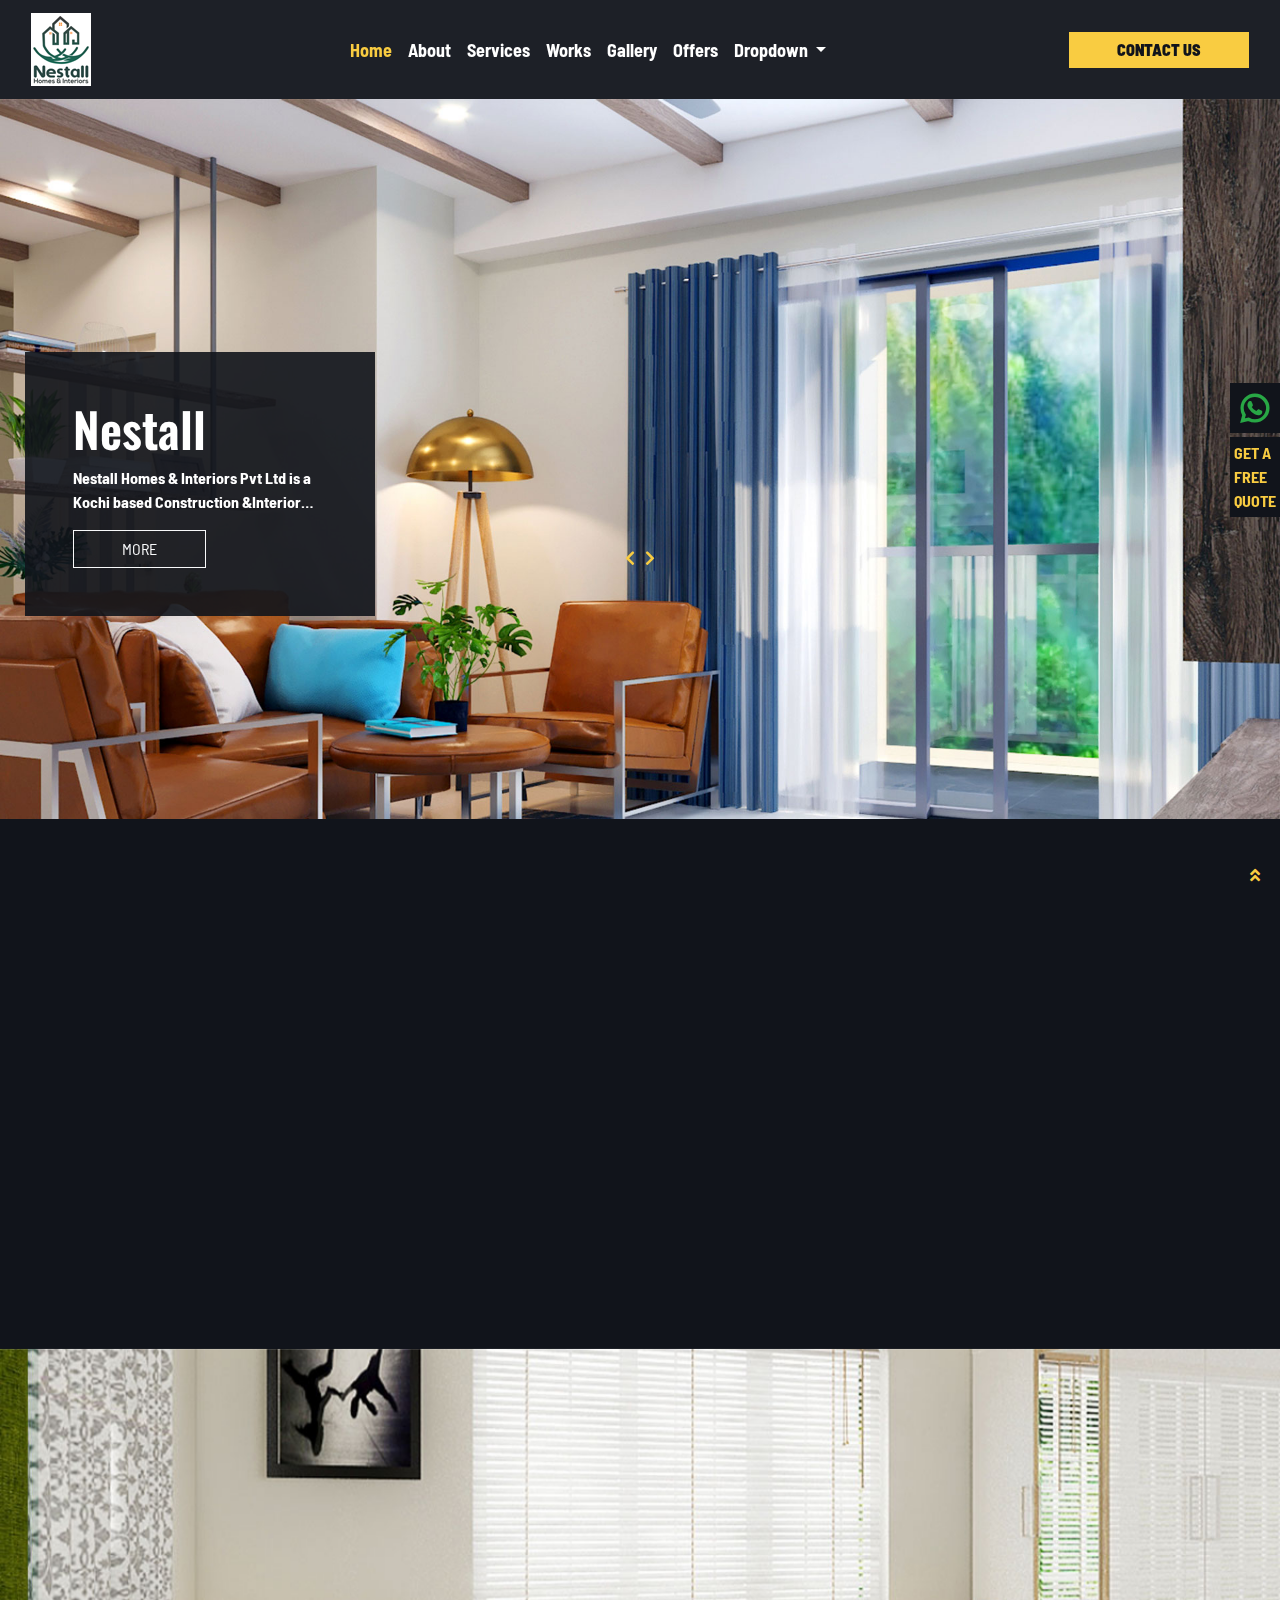
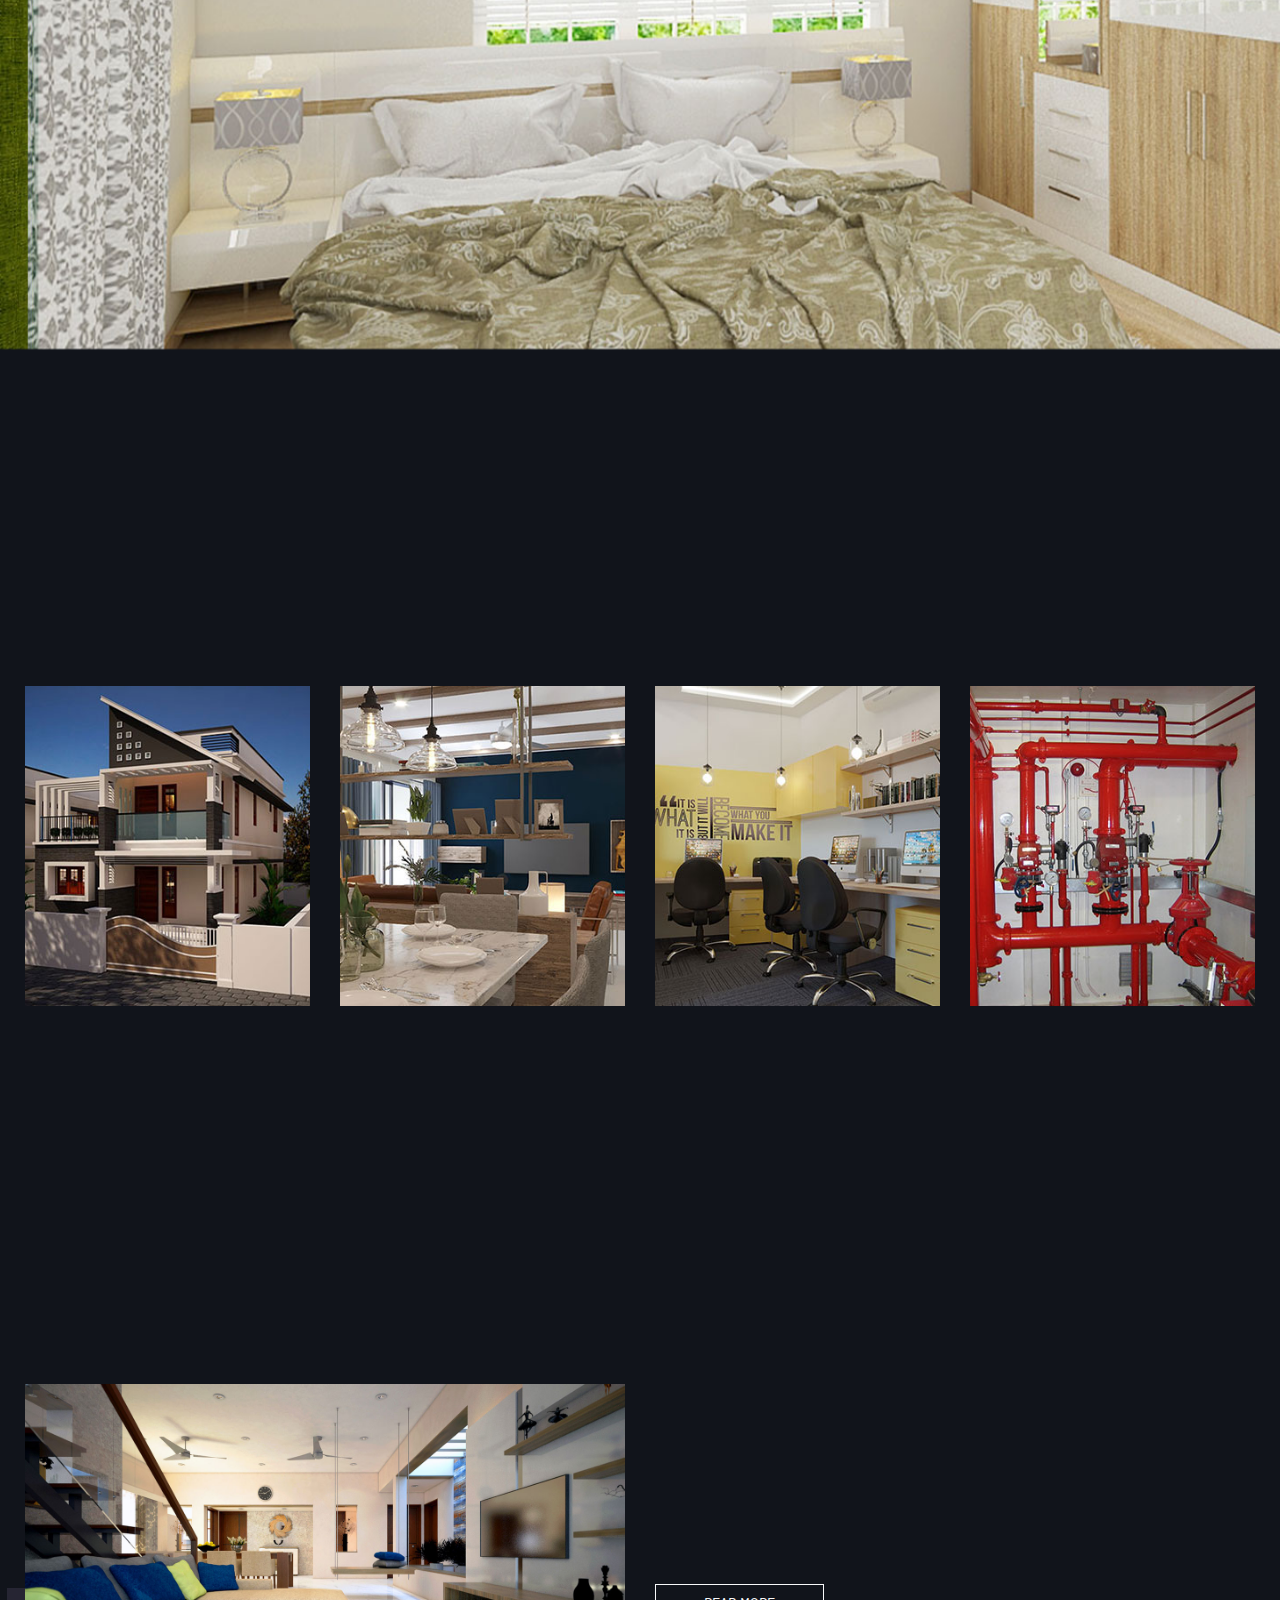
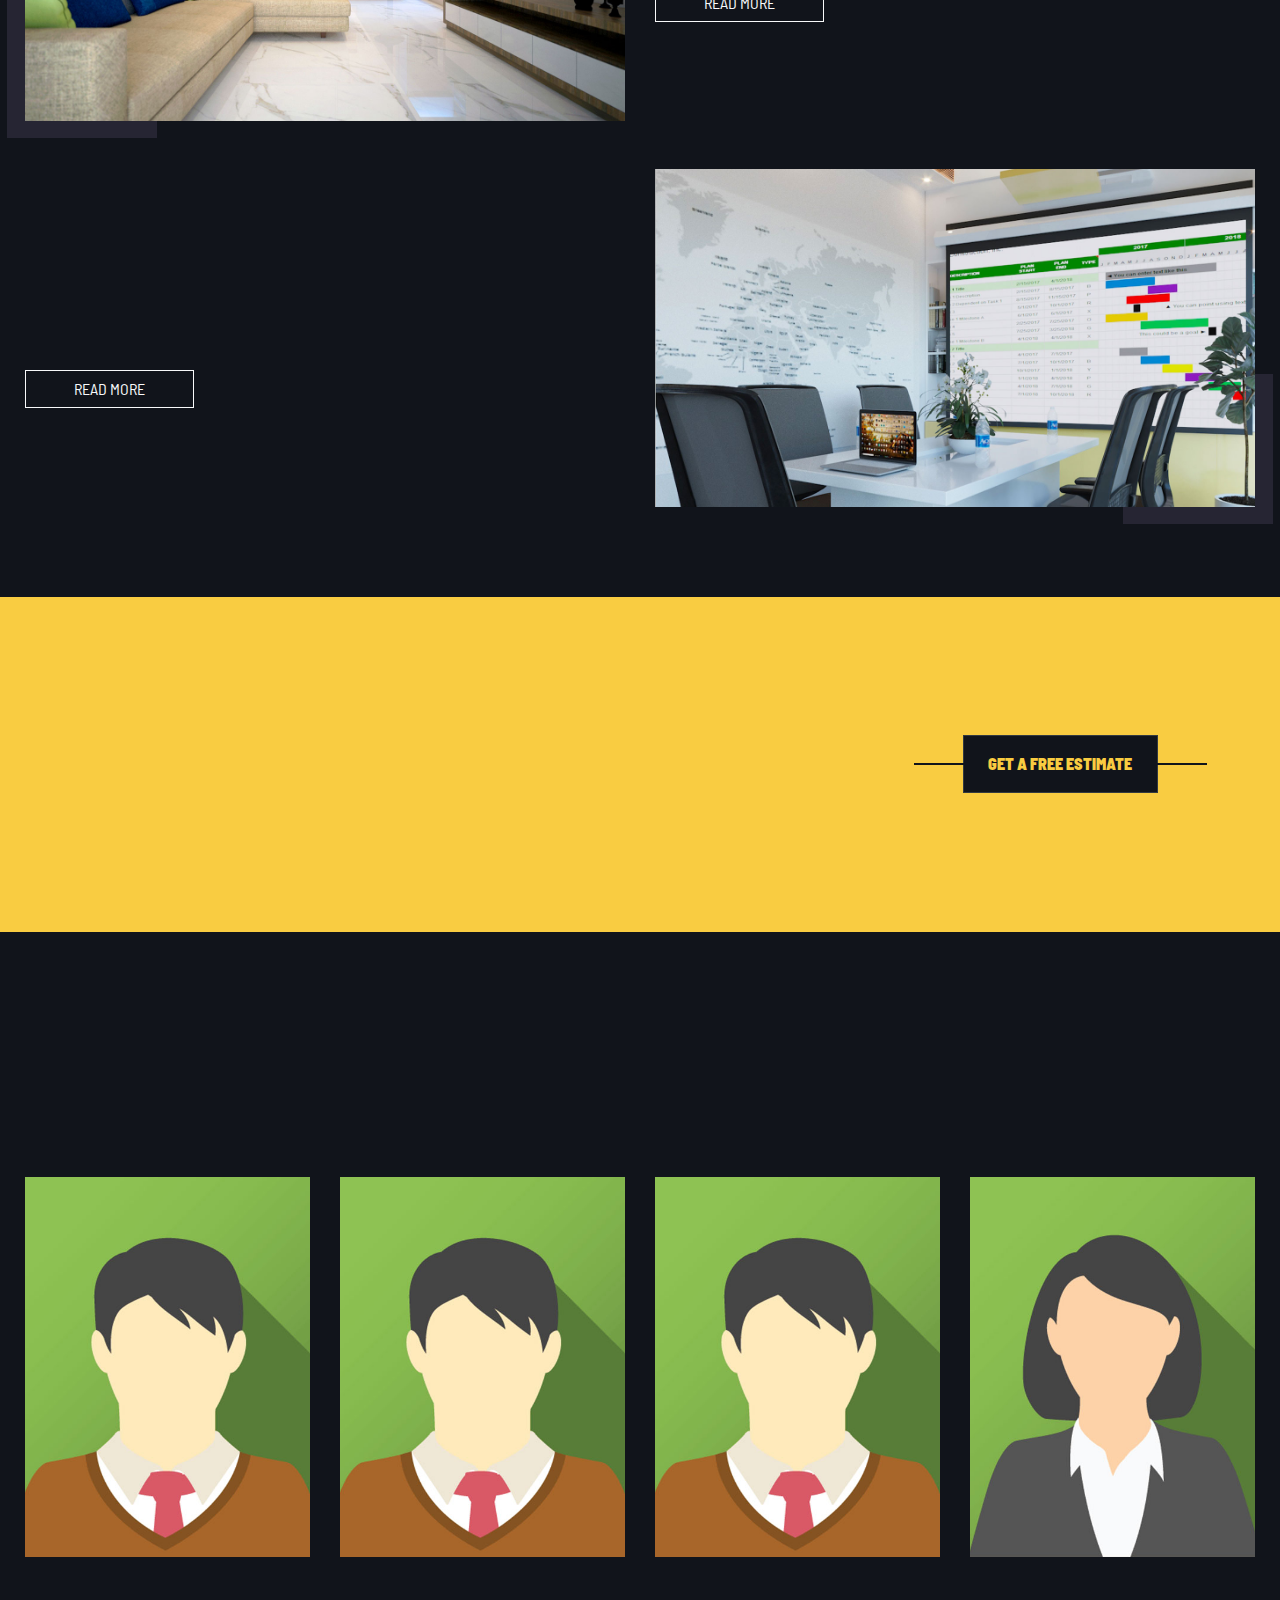
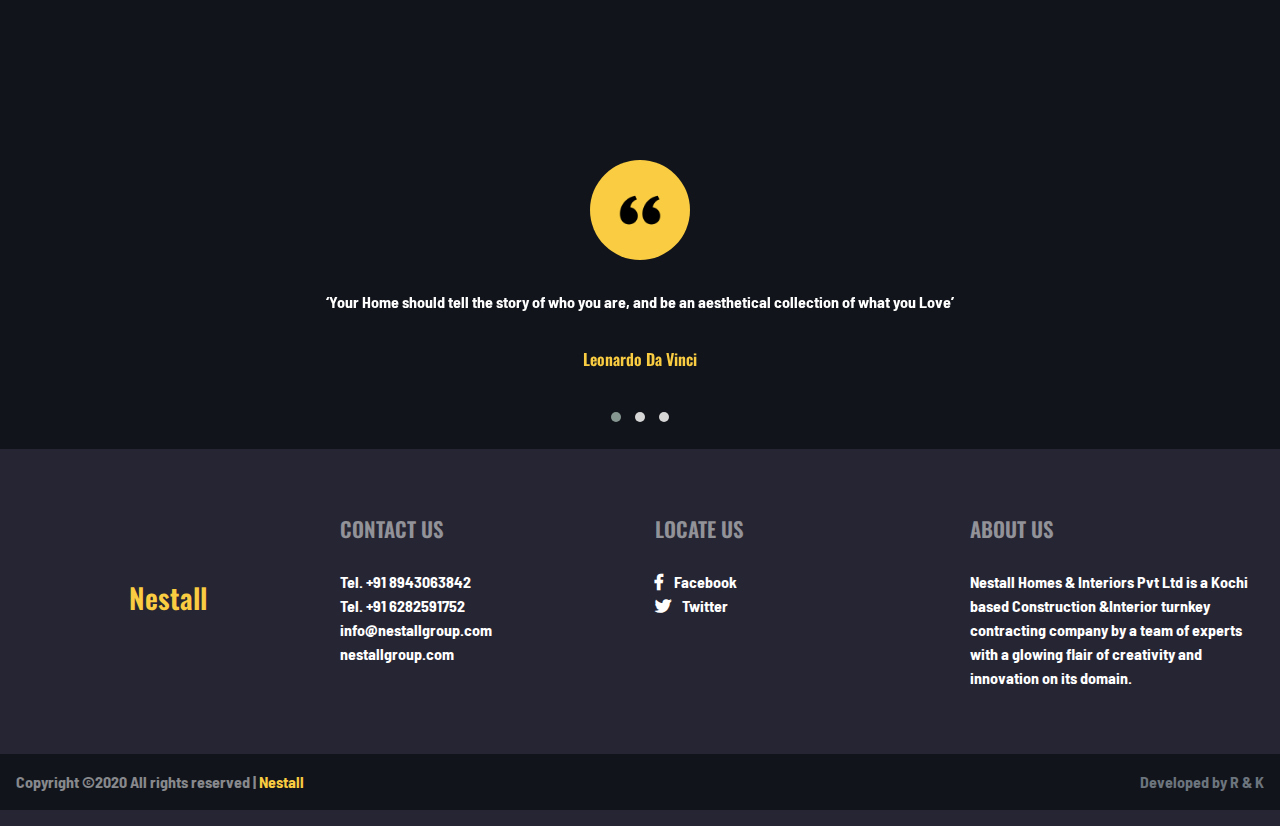
<file: index.html>
<!DOCTYPE html>
<html>

<head>
    <title></title>
    <meta name="theme-color" content="#11141b">
    <meta charset="utf-8" name="viewport" content="width=device-width, initial-scale=1.0, user-scalable=1.0, minimum-scale=1.0, maximum-scale=1.0">
    <link href="" rel="icon" type="image/x-icon" />
    <link rel="stylesheet" type="text/css" href="css/bootstrap.min.css">
    <link rel="stylesheet" href="owlcarousel/owl.carousel.min.css">
    <link rel="stylesheet" href="owlcarousel/owl.theme.default.min.css">
    <link rel="stylesheet" href="https://cdnjs.cloudflare.com/ajax/libs/animate.css/4.0.0/animate.min.css" />
    <link rel="stylesheet" href="css/fa/css/all.min.css">
    <link rel="stylesheet" href="aos/aos.css">
    <link rel="stylesheet" type="text/css" href="css/style.css">
</head>

<body class="relative">
    <a href="" class="arrow-top d-flex justify-content-center">
        <i class="fas fa-angle-double-up text-yellow d-block align-self-center"></i>
    </a>
    <div class="whatsapp-get-a-quote">
        <a href="https://api.whatsapp.com/send?phone=+919526067534&text=I%27m%20interested%20" class="whatsapp d-flex text-success justify-content-center">
            <i class="fab fa-whatsapp fa-2x text-success d-block align-self-center "></i>
        </a>
        <a href="" class="quote d-flex text-success justify-content-center mt-1">
            <span class="p-1 text-uppercase text-yellow">Get a free quote</span>
        </a>
    </div>

    <nav class="navbar navbar-expand-lg navbar-light bg-light bg-cust-nav sticky-top">
        <div class="container">
            <a class="navbar-brand text-white" href="#">
                <!-- <h3 class="p-0 m-0">Nestall <span class="text-yellow">.</span></h3> -->
                <img class="logo" src="img/logo-bg.png" alt="">
            </a>
            <button class="navbar-toggler" type="button" data-toggle="collapse" data-target="#navbarSupportedContent" aria-controls="navbarSupportedContent" aria-expanded="false" aria-label="Toggle navigation">
          <span class="navbar-toggler-icon"></span>
        </button>

            <div class="collapse navbar-collapse" id="navbarSupportedContent">
                <ul class="navbar-nav mx-auto">
                    <li class="nav-item active">
                        <a class="nav-link" href="#">Home <span class="sr-only">(current)</span></a>
                    </li>
                    <li class="nav-item">
                        <a class="nav-link" href="#">About</a>
                    </li>
                    <li class="nav-item">
                        <a class="nav-link" href="#">Services</a>
                    </li>
                    <li class="nav-item">
                        <a class="nav-link" href="#">Works</a>
                    </li>
                    <li class="nav-item">
                        <a class="nav-link" href="#">Gallery</a>
                    </li>
                    <li class="nav-item">
                        <a class="nav-link" href="#">Offers </a>
                    </li>
                    <li class="nav-item dropdown">
                        <a class="nav-link dropdown-toggle" href="#" id="navbarDropdown" role="button" data-toggle="dropdown" aria-haspopup="true" aria-expanded="false">
                          Dropdown
                        </a>
                        <div class="dropdown-menu" aria-labelledby="navbarDropdown">
                            <a class="dropdown-item" href="#">Action</a>
                            <a class="dropdown-item" href="#">Another action</a>
                        </div>
                    </li>
                </ul>
                <form class="form-inline my-2 my-lg-0">
                    <a href="" class="btn btn-dark bg-yellow border-0 my-2 my-sm-0 rounded-0 text-theme px-5 text-uppercase font-weight-bolder" type="submit">Contact Us</a>
                </form>
            </div>
        </div>
    </nav>
    <section class="p-0 land-section full-width bg-theme">

        <div class="banner owl-carousel owl-theme w-100 p-0 m-0">
            <div class="item w-100">
                <img src="img/banners/1.jpg" width="100%" class="img-fluid" alt="">
            </div>
            <div class="item w-100">
                <img src="img/banners/2.jpg" width="100%" class="img-fluid" alt="">
            </div>
            <div class="item w-100">
                <img src="img/banners/3.jpg" width="100%" class="img-fluid" alt="">
            </div>
            <div class="item w-100">
                <img src="img/banners/4.jpg" width="100%" class="img-fluid" alt="">
            </div>
        </div>
        <div class="banner-text w-100 d-none d-sm-block">
            <div class="container">
                <div class="bg-theme p-3 p-md-5 box">
                    <h1 class="text-white py-0" data-aos="fade-up" data-aos-anchor-placement="top-bottom" data-aos-easing="ease-in-out" data-aos-duration="800">Nestall</h1>
                    <p class="text-white line-2" data-aos="fade-down" data-aos-anchor-placement="top-bottom" data-aos-easing="ease-in-out" data-aos-duration="800">
                        Nestall Homes & Interiors Pvt Ltd is a Kochi based Construction &Interior turnkey contracting company by a team of experts with a glowing flair of creativity and innovation on its domain.
                    </p>
                    <a href="" class="text-uppercase btn-outline-light btn rounded-0 px-5 theme-over">
					More
				</a>
                </div>
            </div>
        </div>
    </section>
    <section class="latest-updates bg-theme">
        <div class="container" data-aos="fade-up" data-aos-easing="ease-in-out" data-aos-duration="800">
            <span class="text-uppercase text-yellow">Get our Best Offers and Deals</span>
            <h2 class="text-capitalize text-white mb-3 mb-md-5">Latest Offers</h2>
            <div class="row fadeOut1 owl-carousel owl-theme">
                <div class="item col w-100">
                    <a class="" href="">
                        <div class="update">
                            <h4 class="text-white line-1">Clean and Services</h4>
                            <p class="text-white-50 line-2">Lorem ipsum dolor sit amet, consectetur adipisicing elit. Deserunt</p>
                        </div>
                    </a>
                </div>
                <div class="item col w-100">
                    <a class="" href="">
                        <div class="update">
                            <h4 class="text-white line-1">Clean and Services</h4>
                            <p class="text-white-50 line-2">Lorem ipsum dolor sit amet, consectetur adipisicing elit. Deserunt</p>
                        </div>
                    </a>
                </div>
                <div class="item col w-100">
                    <a class="" href="">
                        <div class="update">
                            <h4 class="text-white line-1">Clean and Services</h4>
                            <p class="text-white-50 line-2">Lorem ipsum dolor sit amet, consectetur adipisicing elit. Deserunt</p>
                        </div>
                    </a>
                </div>
                <div class="item col w-100">
                    <a class="" href="">
                        <div class="update">
                            <h4 class="text-white line-1">Clean and Services</h4>
                            <p class="text-white-50 line-2">Lorem ipsum dolor sit amet, consectetur adipisicing elit. Deserunt</p>
                        </div>
                    </a>
                </div>
                <div class="item col w-100">
                    <a class="" href="">
                        <div class="update">
                            <h4 class="text-white line-1">Clean and Services</h4>
                            <p class="text-white-50 line-2">Lorem ipsum dolor sit amet, consectetur adipisicing elit. Deserunt</p>
                        </div>
                    </a>
                </div>
            </div>

        </div>
    </section>
    <section class="about p-0 relative d-none d-lg-block">
    </section>
    <section class="about-caption p-0">
        <div class="bottom bg-theme">
            <div class="container">
                <div class="row d-flex">
                    <div class="col-lg-8">
                        <div class="about-text bg-white p-md-5 w-100" data-aos="fade-up" data-aos-easing="ease-in-out" data-aos-duration="1200">
                            <span class="text-uppercase text-black">our professional services</span>
                            <h2 class="text-capitalize text-theme">We will create modern and first class interior</h2>
                            <p class="text-black">
                                Lorem ipsum dolor sit amet consectetur adipisicing elit. Cupiditate architecto in maiores libero, nemo pariatur sed consequuntur ad eos accusantium, ab accusamus earum tenetur incidunt, tempore corrupti porro perferendis suscipit.
                            </p>
                        </div>
                    </div>
                    <div class="col-lg-4 align-self-end">
                        <a data-aos="fade-down" data-aos-easing="ease-in-out" data-aos-duration="1200" href="" class="w-100 btn btn-dark bg-yellow border-0 rounded-0 text-theme text-uppercase font-weight-bolder" type="submit">discover more about us</a>
                    </div>
                </div>
            </div>
        </div>
    </section>
    <section class="services bg-theme">
        <div class="container">
            <span class="text-uppercase text-yellow text-center d-block" data-aos="fade-down" data-aos-easing="ease-in-out" data-aos-duration="1200">our professional services</span>
            <h2 class="text-capitalize text-white mb-5 text-center" data-aos="fade-up" data-aos-easing="ease-in-out" data-aos-duration="1200">best interior services</h2>
            <div class="row">
                <a href="" class="col-md-3 mb-3 mb-md-0 h-100">
                    <div class="h-100">
                        <div class="overflow-img">
                            <img src="img/service-1.jpg" width="100%" class="img-fluid" alt="">
                        </div>
                        <div class="bg-light p-3 h-100" data-aos="fade-down" data-aos-easing="ease-in-out" data-aos-duration="500">
                            <h4 class="text-dark py-0 line-1">Construction Management & Quality Control</h4>
                            <p class="text-dark line-2">Lorem, ipsum dolor sit amet consectetur adipisicing elit. Nesciunt nulla ipsa dolores</p>
                        </div>
                    </div>
                </a>
                <a href="" class="col-md-3 mb-3 mb-md-0 h-100">
                    <div class="h-100">
                        <div class="overflow-img">
                            <img src="img/service-2.jpg" width="100%" class="img-fluid" alt="">
                        </div>
                        <div class="bg-light p-3 h-100" data-aos="fade-down" data-aos-easing="ease-in-out" data-aos-duration="800">
                            <h4 class="text-dark py-0 line-1">Interior & Exterior works</h4>
                            <p class="text-dark line-2">Lorem, ipsum dolor sit amet consectetur adipisicing elit. Nesciunt nulla ipsa dolores</p>
                        </div>
                    </div>
                </a>
                <a href="" class="col-md-3 mb-3 mb-md-0 h-100">
                    <div class="h-100">
                        <div class="overflow-img">
                            <img src="img/service-3.jpg" width="100%" class="img-fluid" alt="">
                        </div>
                        <div class="bg-light p-3 h-100" data-aos="fade-down" data-aos-easing="ease-in-out" data-aos-duration="1100">
                            <h4 class="text-dark py-0 line-1">Design & Development</h4>
                            <p class="text-dark line-2">Lorem, ipsum dolor sit amet consectetur adipisicing elit. Nesciunt nulla ipsa dolores</p>
                        </div>
                    </div>
                </a>
                <a href="" class="col-md-3 mb-3 mb-md-0 h-100">
                    <div class="h-100">
                        <div class="overflow-img">
                            <img src="img/service-4.jpg" width="100%" class="img-fluid" alt="">
                        </div>
                        <div class="bg-light p-3 h-100" data-aos="fade-down" data-aos-easing="ease-in-out" data-aos-duration="1100">
                            <h4 class="text-dark py-0 line-1">MEP Services</h4>
                            <p class="text-dark line-2">Lorem, ipsum dolor sit amet consectetur adipisicing elit. Nesciunt nulla ipsa dolores</p>
                        </div>
                    </div>
                </a>
            </div>
        </div>
    </section>
    <section class="portfolio bg-theme pt-0">
        <div class="container">
            <span data-aos="fade-down" data-aos-easing="ease-in-out " data-aos-duration="1200" class="text-uppercase text-white-50 d-block text-yellow">our portfolio</span>
            <h2 data-aos="fade-up" data-aos-easing="ease-in-out " data-aos-duration="1200" class="text-capitalize text-white mb-5">Latest Completed Projects</h2>
            <div class="row">
                <div class="col-md-6 mb-3 mb-md-0">
                    <div class="pro-1 left-bottom">
                        <div class="overflow-img">
                            <img src="img/project-1.jpg" width="100%" class="img-fluid" alt="">
                        </div>
                    </div>
                </div>
                <div class="col-md-6 d-flex align-self-center">
                    <div>
                        <span data-aos="fade-left" data-aos-easing="ease-in-out" data-aos-duration="1200" class="text-yellow d-block">December, 2018</span>
                        <h4 data-aos="fade-left" data-aos-easing="ease-in-out" data-aos-duration="800" class="text-white py-0">Residential <span class="text-yellow">Interiors</span></h4>
                        <p data-aos="fade-left" data-aos-easing="ease-in-out" data-aos-duration="1200" class="text-white line-1">
                            Lorem ipsum dolor sit, amet consectetur adipisicing elit. Reiciendis dignissimos hic,
                        </p>
                        <a href="" class="text-uppercase btn-outline-light btn rounded-0 px-5">
                        Read More
                    </a>
                    </div>
                </div>
            </div>
            <div class="row mt-5">
                <div class="col-md-6 d-flex align-self-center order-1 order-md-0">
                    <div>
                        <span data-aos="fade-right" data-aos-easing="ease-in-out" data-aos-duration="1200" class="text-yellow d-block">December, 2018</span>
                        <h4 data-aos="fade-right" data-aos-easing="ease-in-out" data-aos-duration="800" class="text-white py-0">Commercial <span class="text-yellow">Interiors</span></h4>
                        <p data-aos="fade-right" data-aos-easing="ease-in-out" data-aos-duration="1200" class="text-white line-1">
                            Lorem ipsum dolor sit, amet consectetur adipisicing elit. Reiciendis dignissimos hic,
                        </p>
                        <a href="" class="text-uppercase btn-outline-light btn rounded-0 px-5">
                        Read More
                    </a>
                    </div>
                </div>
                <div class="col-md-6 mb-3 mb-md-0 order-0 order-md-1">
                    <div class="pro-1 right-bottom">
                        <div class="overflow-img">
                            <img src="img/project-2.jpg" width="100%" class="img-fluid" alt="">
                        </div>
                    </div>
                </div>
            </div>

        </div>
    </section>
    <section class="estimate bg-yellow">
        <div class="container">
            <div class="row">
                <div class="col-md-8" data-aos="fade-up" data-aos-easing="ease-in-out-quad" data-aos-duration="1200">
                    <h2>
                        Are you Searching For a First-Class Consultant?
                    </h2>
                    <p>
                        Lorem ipsum dolor, sit amet consectetur adipisicing elit. Distinctio in aliquam quia, nemo earum numquam cumque laboriosam error, quod quis eos. Ex eum quisquam ad iste qui placeat, quaerat amet.
                    </p>
                </div>
                <div class="col-md-4 text-center d-flex align-self-center justify-content-center">
                    <a href="" class="btn-arr w-50 py-3 btn btn-dark rounded-0 text-uppercase font-weight-bolder bg-theme text-yellow" type="submit">Get a Free Estimate</a>
                </div>
            </div>
        </div>
    </section>
    <section class="team bg-theme">
        <div class="container">
            <span data-aos="fade-down" data-aos-easing="ease-in-out" data-aos-duration="1200" class="text-uppercase text-yellow text-center d-block">our creative</span>
            <h2 class="text-capitalize text-white mb-5 text-center" data-aos="fade-up" data-aos-easing="ease-in-out" data-aos-duration="800">Team</h2>
            <div class="row">
                <a href="" class="col-md-3 mb-3 mb-md-0">
                    <div>
                        <div class="overflow-img">
                            <img src="img/team-male.jpg" width="100%" class="img-fluid" alt="">
                        </div>
                        <div class="p-3" data-aos="fade-down" data-aos-easing="ease-in-out" data-aos-duration="500">
                            <h4 class="text-white py-0">Sabu Gopalan
                            </h4>
                            <p class="text-yellow pl-3">CEO</p>
                        </div>
                    </div>
                </a>
                <a href="" class="col-md-3 mb-3 mb-md-0">
                    <div>
                        <div class="overflow-img">
                            <img src="img/team-male.jpg" width="100%" class="img-fluid" alt="">
                        </div>
                        <div class="p-3" data-aos="fade-down" data-aos-easing="ease-in-out" data-aos-duration="800">
                            <h4 class="text-white py-0">Santhosh Samuel
                            </h4>
                            <p class="text-yellow pl-3">CEO</p>
                        </div>
                    </div>
                </a>
                <a href="" class="col-md-3 mb-3 mb-md-0">
                    <div>
                        <div class="overflow-img">
                            <img src="img/team-male.jpg" width="100%" class="img-fluid" alt="">
                        </div>
                        <div class="p-3" data-aos="fade-down" data-aos-easing="ease-in-out" data-aos-duration="1100">
                            <h4 class="text-white py-0">Sinto Devassy
                            </h4>
                            <p class="text-yellow pl-3">CEO</p>
                        </div>
                    </div>
                </a>
                <a href="" class="col-md-3 mb-3 mb-md-0">
                    <div>
                        <div class="overflow-img">
                            <img src="img/team-female.jpg" width="100%" class="img-fluid" alt="">
                        </div>
                        <div class="p-3" data-aos="fade-down" data-aos-easing="ease-in-out" data-aos-duration="1100">
                            <h4 class="text-white py-0">Sajitha
                            </h4>
                            <p class="text-yellow pl-3">CEO</p>
                        </div>
                    </div>
                </a>
            </div>
        </div>
    </section>
    <section class="testimonial bg-theme pb-3 pt-1">
        <div class="container">
            <div class="fadeOut owl-carousel owl-theme">
                <div class="item">
                    <div class="text-center items">
                        <div class="circle-icon relative">
                            <span class="d-block middle">
                                <img src="img/icon-quote.png" width="50px" alt="">
                            </span>
                        </div>
                        <p class="text-white">‘Your Home should tell the story of who you are, and be an aesthetical collection of what you Love’</p>
                        <h6 class="text-yellow">Leonardo Da Vinci</h6>
                    </div>
                </div>
                <div class="item">
                    <div class="text-center items">
                        <div class="circle-icon relative">
                            <span class="d-block middle">
                                <img src="img/icon-quote.png" width="50px" alt="">
                            </span>
                        </div>
                        <p class="text-white">‘We understand every potential of a space and transform that into a cohesive work of art’</p>
                        <h6 class="text-yellow">Nestall Team</h6>
                    </div>
                </div>
                <div class="item">
                    <div class="text-center items">
                        <div class="circle-icon relative">
                            <span class="d-block middle">
                                <img src="img/icon-quote.png" width="50px" alt="">
                            </span>
                        </div>
                        <p class="text-white">‘Simplicity is the ultimate form of sophistication’</p>
                        <h6 class="text-yellow">Leonardo Da Vinci</h6>
                    </div>
                </div>

            </div>

        </div>
    </section>
    <section class="footer pb-0 pb-3 pt-md-5">
        <div class="container pb-3 pb-md-5">
            <div class="row">
                <div class="col-md-3 d-flex justify-content-center align-self-center">
                    <h3 class="text-yellow d-block">Nestall</h3>
                </div>
                <div class="col-md-3">
                    <h5 class="text-uppercase text-white-50">contact us</h5>
                    <p class="text-white">
                        Tel. +91 8943063842 <br> Tel. +91 6282591752 <br>
                        <a class="text-white" href="mailto:info@nestallgroup.com">info@nestallgroup.com</a>
                        <br>
                        <a class="text-white" href="">nestallgroup.com</a>

                    </p>
                </div>
                <div class="col-md-3">
                    <h5 class="text-uppercase text-white-50">locate us</h5>
                    <p class="text-white">
                        <span class="d-block">                 	
                            <a href="https://www.facebook.com/nestallgroup" class="text-white">
                                <i class="fab fa-facebook-f text-white mr-2"></i>
                            Facebook
                            </a>
                        </span>
                        <span class="d-block">                 	
                            <a href="https://twitter.com/NestallLtd" class="text-white">
                                <i class="fab fa-twitter text-white mr-2"></i>
                            Twitter
                            </a>
                        </span>
                    </p>
                </div>
                <div class="col-md-3">
                    <h5 class="text-uppercase text-white-50">about us</h5>
                    <p class="text-white">
                        Nestall Homes & Interiors Pvt Ltd is a Kochi based Construction &Interior turnkey contracting company by a team of experts with a glowing flair of creativity and innovation on its domain.
                    </p>
                </div>
            </div>
        </div>
        <div class="container-fluid bg-theme px-3 py-3">
            <div class="row">
                <div class="col-md-6">
                    <p class="m-0 p-0 text-white-50">
                        Copyright &copy;2020 All rights reserved | <a href="" class="text-yellow">Nestall</a>

                    </p>
                </div>
                <div class="col-md-6 ">
                    <p class="text-right text-muted m-0 p-0">Developed by R &amp; K </p>
                </div>
            </div>
        </div>
    </section>
    <script type="text/javascript" src="js/jquery-3.3.1.min.js"></script>
    <script type="text/javascript" src="js/bootstrap.min.js"></script>
    <script type="text/javascript" src="js/owl.carousel.min.js"></script>
    <script type="text/javascript" src="aos/aos.js"></script>
    <script type="text/javascript" src="js/manual.js"></script>
    <script>
        jQuery(document).ready(function($) {

            $('.fadeOut').owlCarousel({
                items: 1,
                animateIn: 'animate__slideInRight',
                animateOut: 'animate__slideOutLeft',
                loop: true,
                nav: false,
                autoplay: true,
                autoplayTimeout: 3500,
                dots: true,
                margin: 0,
                navText: ["<i class='fa fa-chevron-left text-white'></i>", "<i class='fa fa-chevron-right text-white'></i>"]
            });

            $('.banner').owlCarousel({
                items: 1,
                animateIn: 'animate__fadeIn',
                animateOut: 'animate__fadeOut',
                loop: true,
                nav: true,
                autoplay: true,
                autoplayTimeout: 3500,
                dots: false,
                margin: 0,
                slideTransition: 'linear',
                navText: ["<i class='fa fa-chevron-left text-yellow'></i>", "<i class='fa fa-chevron-right text-yellow'></i>"]
            });

            $('.fadeOut1').owlCarousel({
                animateIn: 'animate__slideInRight',
                animateOut: 'animate__slideOutLeft',
                loop: true,
                nav: false,
                autoplay: true,
                autoplayTimeout: 3500,
                dots: true,
                margin: 0,
                navText: ["<i class='fa fa-chevron-left text-white'></i>", "<i class='fa fa-chevron-right text-white'></i>"],
                responsive: {
                    0: {
                        items: 1,
                    },
                    600: {
                        items: 2,
                    },
                    1000: {
                        items: 3,
                    }
                }
            });

        });
    </script>
    <script>
        AOS.init();
    </script>
</body>

</html>
</file>
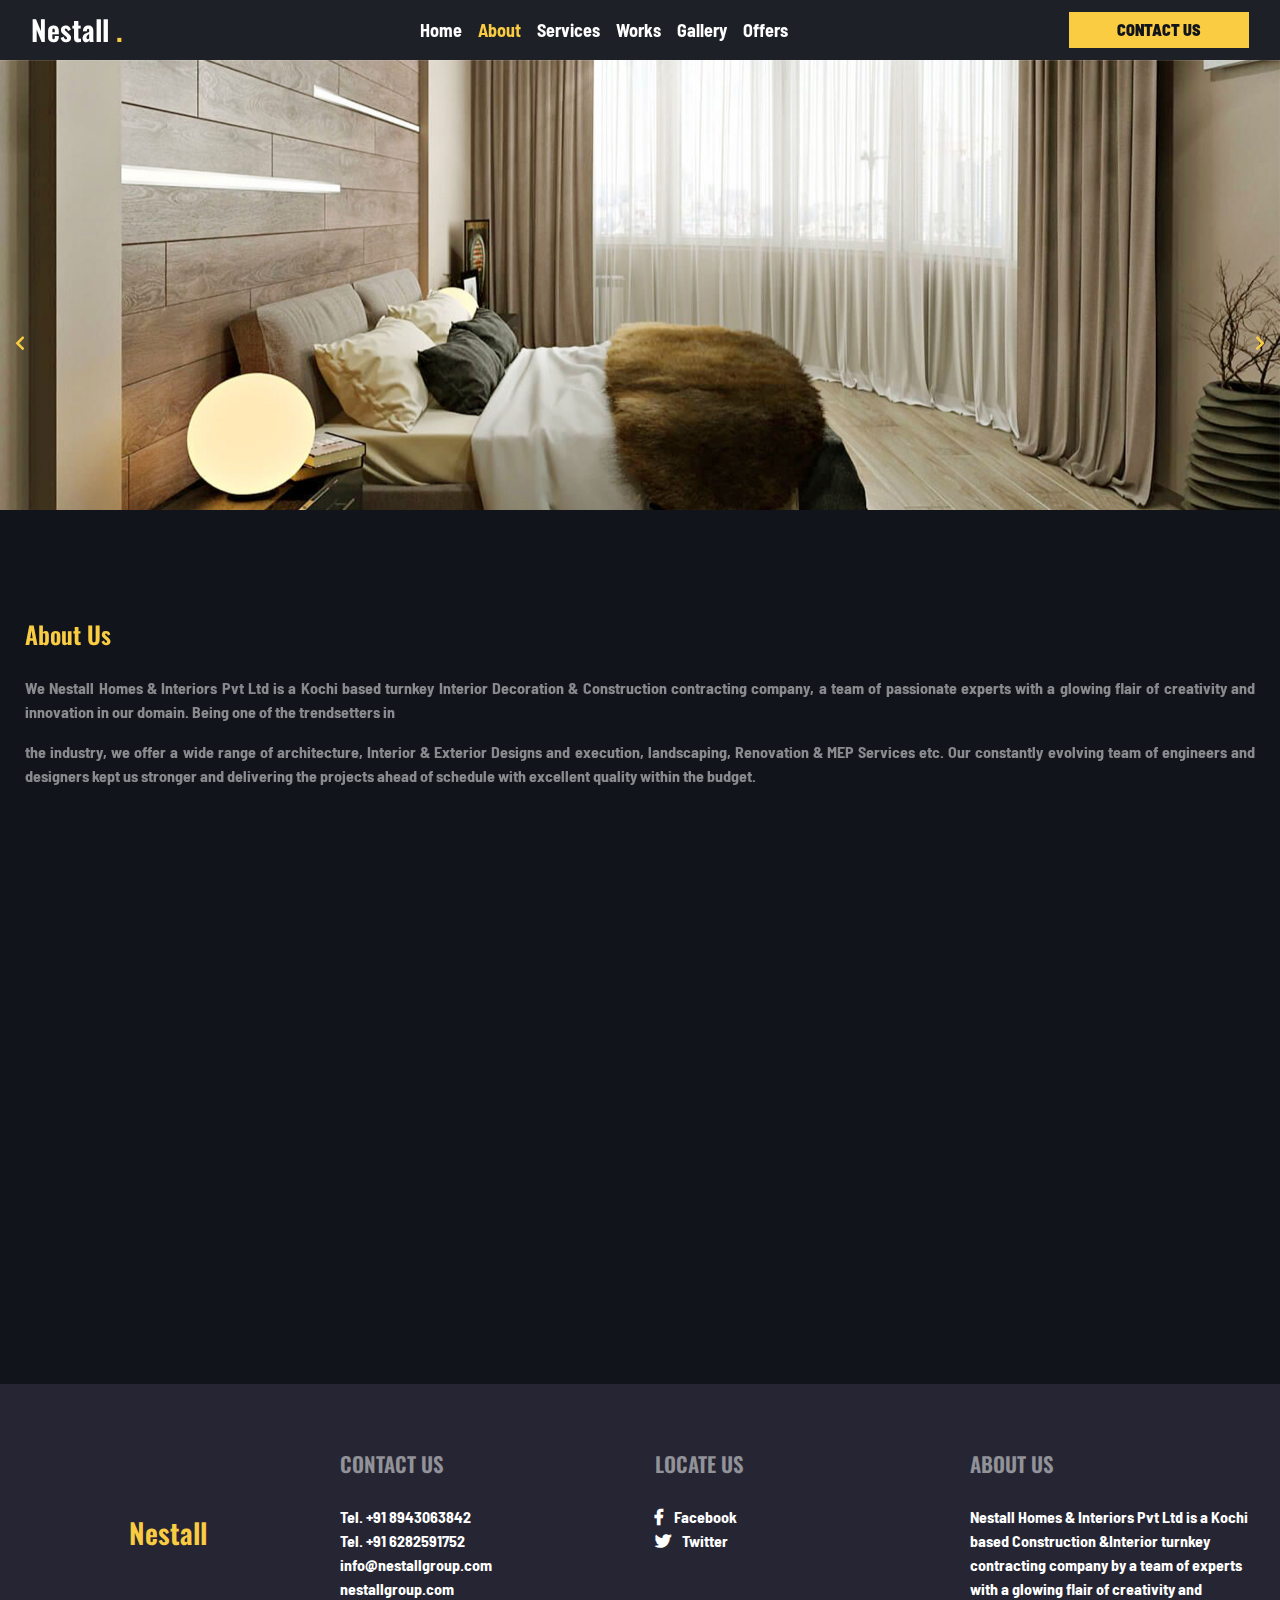
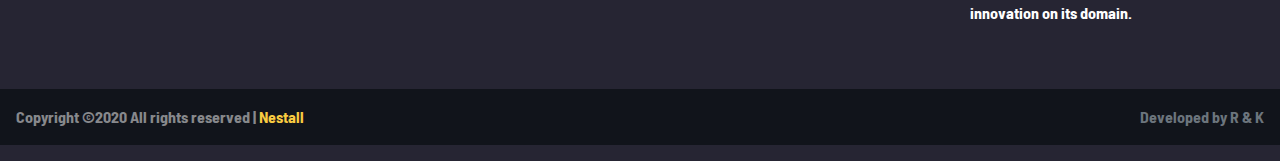
<file: about.html>
<!DOCTYPE html>
<html>

<head>
    <title></title>
    <meta name="theme-color" content="#11141b">
    <meta charset="utf-8" name="viewport" content="width=device-width, initial-scale=1.0, user-scalable=1.0, minimum-scale=1.0, maximum-scale=1.0">
    <link href="" rel="icon" type="image/x-icon" />
    <link rel="stylesheet" type="text/css" href="css/bootstrap.min.css">
    <link rel="stylesheet" href="owlcarousel/owl.carousel.min.css">
    <link rel="stylesheet" href="owlcarousel/owl.theme.default.min.css">
    <link rel="stylesheet" href="https://cdnjs.cloudflare.com/ajax/libs/animate.css/4.0.0/animate.min.css" />
    <link rel="stylesheet" href="css/fa/css/all.min.css">
    <link rel="stylesheet" href="aos/aos.css">
    <link rel="stylesheet" type="text/css" href="css/style.css">
</head>

<body>
    <nav class="navbar navbar-expand-lg navbar-light bg-light bg-cust-nav sticky-top">
        <div class="container">
            <a class="navbar-brand text-white" href="#">
                <h3 class="p-0 m-0">Nestall <span class="text-yellow">.</span></h3>
            </a>
            <button class="navbar-toggler" type="button" data-toggle="collapse" data-target="#navbarSupportedContent" aria-controls="navbarSupportedContent" aria-expanded="false" aria-label="Toggle navigation">
          <span class="navbar-toggler-icon"></span>
        </button>

            <div class="collapse navbar-collapse" id="navbarSupportedContent">
                <ul class="navbar-nav mx-auto">
                    <li class="nav-item">
                        <a class="nav-link" href="#">Home <span class="sr-only">(current)</span></a>
                    </li>
                    <li class="nav-item active">
                        <a class="nav-link" href="#">About</a>
                    </li>
                    <li class="nav-item">
                        <a class="nav-link" href="#">Services</a>
                    </li>
                    <li class="nav-item">
                        <a class="nav-link" href="#">Works</a>
                    </li>
                    <li class="nav-item">
                        <a class="nav-link" href="#">Gallery</a>
                    </li>
                    <li class="nav-item">
                        <a class="nav-link" href="#">Offers </a>
                    </li>
                </ul>
                <form class="form-inline my-2 my-lg-0">
                    <a href="" class="btn btn-dark bg-yellow border-0 my-2 my-sm-0 rounded-0 text-theme px-5 text-uppercase font-weight-bolder" type="submit">Contact Us</a>
                </form>
            </div>
        </div>
    </nav>
    <section class="p-0 inner-banner">
        <div class="banner owl-carousel owl-theme w-100 p-0 m-0">
            <div class="item w-100">
                <img src="img/banners/about/1.jpg" width="100%" class="img-fluid" alt="">
            </div>
            <div class="item w-100">
                <img src="img/banners/about/2.jpg" width="100%" class="img-fluid" alt="">
            </div>
            <div class="item w-100">
                <img src="img/banners/about/3.jpg" width="100%" class="img-fluid" alt="">
            </div>
            <div class="item w-100">
                <img src="img/banners/about/4.jpg" width="100%" class="img-fluid" alt="">
            </div>
        </div>
    </section>
    <section class="about-inner bg-theme">
        <div class="container">

            <div data-aos="fade-in" data-aos-easing="ease-in-out " data-aos-duration="1200">
                <h4 class="text-capitalize text-yellow">About Us</h4>
                <p class="text-white-50 text-justify">
                    We Nestall Homes &amp; Interiors Pvt Ltd is a Kochi based turnkey Interior Decoration &amp; Construction contracting company, a team of passionate experts with a glowing flair of creativity and innovation in our domain. Being one of the trendsetters in
                </p>
                <p class="text-white-50 text-justify"> the industry, we offer a wide range of architecture, Interior &amp; Exterior Designs and execution, landscaping, Renovation &amp; MEP Services etc. Our constantly evolving team of engineers and designers kept us stronger and delivering
                    the projects ahead of schedule with excellent quality within the budget.
                </p>
            </div>
            <div data-aos="fade-in" data-aos-easing="ease-in-out " data-aos-duration="1200">
                <h4 class="text-capitalize text-yellow">Our Approach</h4>

                <p class="text-white-50 text-justify">
                    Most of the design is derived based on the customer’s taste, lifestyle, requirement, budget &amp; time, we only add life into it with our innovative ideas for the enhancement. Nestall design process revolves around connection and collaboration with its
                </p>
                <p class="text-white-50 text-justify">
                    clients, learning about their lives and how they envision themselves in their homes by asking the right questions, listening and serving as their companion in the process has proven to be our winning edge.
                </p>
            </div>
            <div data-aos="fade-in" data-aos-easing="ease-in-out " data-aos-duration="1200">
                <h4 class="text-capitalize text-yellow">Our Design</h4>

                <p class="text-white-50 text-justify">
                    Our team not only focus on overall aesthetics of their creation, but also on every detail that could impact the output while finding ways to make it feel fresh.
                </p>
                <p class="text-white-50 text-justify">
                    The team views their projects both holistically and in the smallest detail. From colour and texture to material and quality, our aesthetic interweaves a multitude of elements that come together to form each space as a cohesive work of art.
                </p>
                <p class="text-white-50 text-justify">
                    We always adept at blending exquisite fabrics, distinctive furniture and functional floor plans into a cohesive whole that enhances our client’s unique vision and emerge it vibrantly to their life with a style that is right for them.
                </p>
                <p class="text-white-50 text-justify">
                    Be it contemporary, transitional or traditional, Nestall’s magical creativity will unfold its greatest impact on every space that matters.
                </p>
            </div>
        </div>
    </section>
    <section class="footer pb-0 pb-3 pt-md-5">
        <div class="container pb-3 pb-md-5">
            <div class="row">
                <div class="col-md-3 d-flex justify-content-center align-self-center">
                    <h3 class="text-yellow d-block">Nestall</h3>
                </div>
                <div class="col-md-3">
                    <h5 class="text-uppercase text-white-50">contact us</h5>
                    <p class="text-white">
                        Tel. +91 8943063842 <br> Tel. +91 6282591752 <br>
                        <a class="text-white" href="mailto:info@nestallgroup.com">info@nestallgroup.com</a>
                        <br>
                        <a class="text-white" href="">nestallgroup.com</a>

                    </p>
                </div>
                <div class="col-md-3">
                    <h5 class="text-uppercase text-white-50">locate us</h5>
                    <p class="text-white">
                        <span class="d-block">                 	
                            <a href="https://www.facebook.com/nestallgroup" class="text-white">
                                <i class="fab fa-facebook-f text-white mr-2"></i>
                            Facebook
                            </a>
                        </span>
                        <span class="d-block">                 	
                            <a href="https://twitter.com/NestallLtd" class="text-white">
                                <i class="fab fa-twitter text-white mr-2"></i>
                            Twitter
                            </a>
                        </span>
                    </p>
                </div>
                <div class="col-md-3">
                    <h5 class="text-uppercase text-white-50">about us</h5>
                    <p class="text-white">
                        Nestall Homes & Interiors Pvt Ltd is a Kochi based Construction &Interior turnkey contracting company by a team of experts with a glowing flair of creativity and innovation on its domain.
                    </p>
                </div>
            </div>
        </div>
        <div class="container-fluid bg-theme px-3 py-3">
            <div class="row">
                <div class="col-md-6">
                    <p class="m-0 p-0 text-white-50">
                        Copyright &copy;2020 All rights reserved | <a href="" class="text-yellow">Nestall</a>

                    </p>
                </div>
                <div class="col-md-6 ">
                    <p class="text-right text-muted m-0 p-0">Developed by R &amp; K </p>
                </div>
            </div>
        </div>
    </section>
    <script type="text/javascript" src="js/jquery-3.3.1.min.js"></script>
    <script type="text/javascript" src="js/bootstrap.min.js"></script>
    <script type="text/javascript" src="js/owl.carousel.min.js"></script>
    <script type="text/javascript" src="aos/aos.js"></script>
    <script type="text/javascript" src="js/manual.js"></script>

    <script>
        AOS.init();
    </script>

    <script>
        $('.banner').owlCarousel({
            items: 1,
            animateIn: 'animate__fadeIn',
            animateOut: 'animate__fadeOut',
            loop: true,
            nav: true,
            autoplay: true,
            autoplayTimeout: 3500,
            dots: false,
            margin: 0,
            slideTransition: 'linear',
            navText: ["<i class='fa fa-chevron-left text-yellow'></i>", "<i class='fa fa-chevron-right text-yellow'></i>"]
        });
    </script>
</body>

</html>
</file>
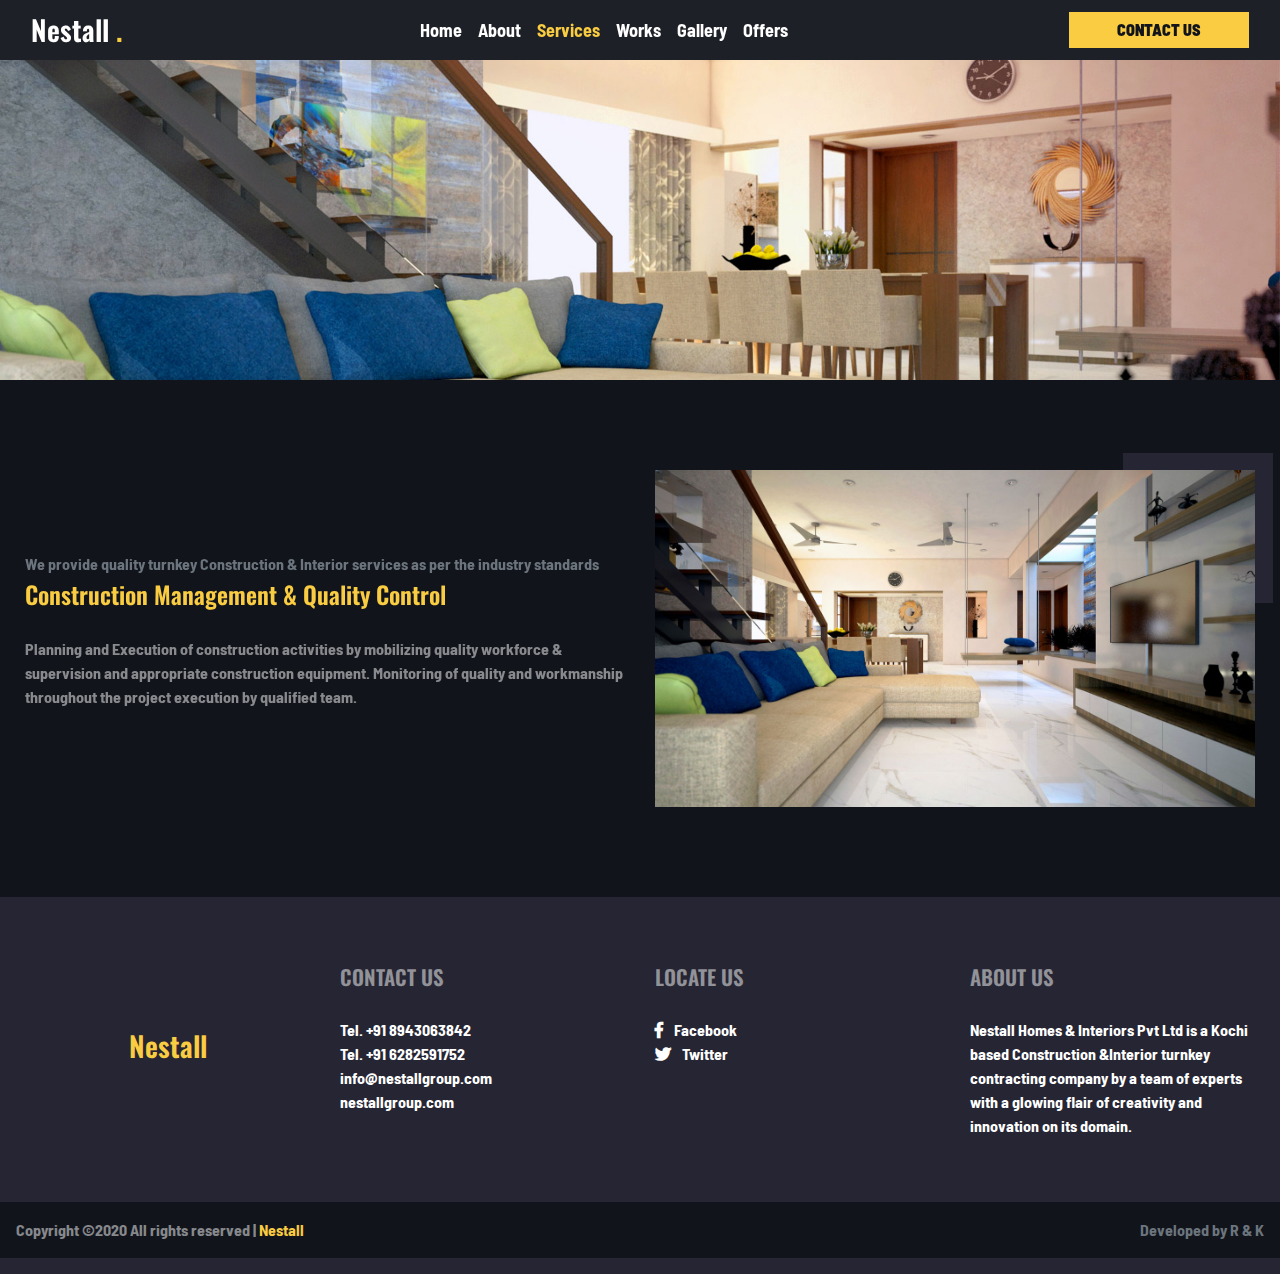
<file: construction-management-quality-control.html>
<!DOCTYPE html>
<html>

<head>
    <title></title>
    <meta name="theme-color" content="#11141b">
    <meta charset="utf-8" name="viewport" content="width=device-width, initial-scale=1.0, user-scalable=1.0, minimum-scale=1.0, maximum-scale=1.0">
    <link href="" rel="icon" type="image/x-icon" />
    <link rel="stylesheet" type="text/css" href="css/bootstrap.min.css">
    <link rel="stylesheet" href="owlcarousel/owl.carousel.min.css">
    <link rel="stylesheet" href="owlcarousel/owl.theme.default.min.css">
    <link rel="stylesheet" href="https://cdnjs.cloudflare.com/ajax/libs/animate.css/4.0.0/animate.min.css" />
    <link rel="stylesheet" href="css/fa/css/all.min.css">
    <link rel="stylesheet" href="aos/aos.css">
    <link rel="stylesheet" type="text/css" href="css/style.css">
</head>

<body>
    <nav class="navbar navbar-expand-lg navbar-light bg-light bg-cust-nav sticky-top">
        <div class="container">
            <a class="navbar-brand text-white" href="#">
                <h3 class="p-0 m-0">Nestall <span class="text-yellow">.</span></h3>
            </a>
            <button class="navbar-toggler" type="button" data-toggle="collapse" data-target="#navbarSupportedContent" aria-controls="navbarSupportedContent" aria-expanded="false" aria-label="Toggle navigation">
          <span class="navbar-toggler-icon"></span>
        </button>

            <div class="collapse navbar-collapse" id="navbarSupportedContent">
                <ul class="navbar-nav mx-auto">
                    <li class="nav-item">
                        <a class="nav-link" href="#">Home <span class="sr-only">(current)</span></a>
                    </li>
                    <li class="nav-item">
                        <a class="nav-link" href="#">About</a>
                    </li>
                    <li class="nav-item active">
                        <a class="nav-link" href="#">Services</a>
                    </li>
                    <li class="nav-item">
                        <a class="nav-link" href="#">Works</a>
                    </li>
                    <li class="nav-item">
                        <a class="nav-link" href="#">Gallery</a>
                    </li>
                    <li class="nav-item">
                        <a class="nav-link" href="#">Offers </a>
                    </li>
                </ul>
                <form class="form-inline my-2 my-lg-0">
                    <a href="" class="btn btn-dark bg-yellow border-0 my-2 my-sm-0 rounded-0 text-theme px-5 text-uppercase font-weight-bolder" type="submit">Contact Us</a>
                </form>
            </div>
        </div>
    </nav>
    <section class="p-0">
        <div>
            <img src="img/banner-inner.jpg" width="100%" class="img-block" alt="">
        </div>
    </section>
    <section class="about-inner bg-theme">
        <div class="container">

            <div data-aos="fade-in" data-aos-easing="ease-in-out " data-aos-duration="1200" class="row">
                <div class="col-md-6 d-flex">
                    <div class="align-self-center">
                        <span class="text-muted d-block">We provide quality turnkey Construction & Interior services as per the industry standards</span>
                        <h4 class="text-capitalize text-yellow pt-1">Construction Management &amp; Quality Control</h4>
                        <p class="text-white-50">
                            Planning and Execution of construction activities by mobilizing quality workforce & supervision and appropriate construction equipment. Monitoring of quality and workmanship throughout the project execution by qualified team.
                        </p>
                    </div>
                </div>
                <div class="col-md-6 d-flex">
                    <div class="pro-1 right-top align-self-center">
                        <img src="img/project-1.jpg" class="img-fluid" width="100%" alt="">
                    </div>
                </div>
            </div>

        </div>
    </section>
    <section class="footer pb-0 pb-3 pt-md-5">
        <div class="container pb-3 pb-md-5">
            <div class="row">
                <div class="col-md-3 d-flex justify-content-center align-self-center">
                    <h3 class="text-yellow d-block">Nestall</h3>
                </div>
                <div class="col-md-3">
                    <h5 class="text-uppercase text-white-50">contact us</h5>
                    <p class="text-white">
                        Tel. +91 8943063842 <br> Tel. +91 6282591752 <br>
                        <a class="text-white" href="mailto:info@nestallgroup.com">info@nestallgroup.com</a>
                        <br>
                        <a class="text-white" href="">nestallgroup.com</a>

                    </p>
                </div>
                <div class="col-md-3">
                    <h5 class="text-uppercase text-white-50">locate us</h5>
                    <p class="text-white">
                        <span class="d-block">                 	
                            <a href="https://www.facebook.com/nestallgroup" class="text-white">
                                <i class="fab fa-facebook-f text-white mr-2"></i>
                            Facebook
                            </a>
                        </span>
                        <span class="d-block">                 	
                            <a href="https://twitter.com/NestallLtd" class="text-white">
                                <i class="fab fa-twitter text-white mr-2"></i>
                            Twitter
                            </a>
                        </span>
                    </p>
                </div>
                <div class="col-md-3">
                    <h5 class="text-uppercase text-white-50">about us</h5>
                    <p class="text-white">
                        Nestall Homes & Interiors Pvt Ltd is a Kochi based Construction &Interior turnkey contracting company by a team of experts with a glowing flair of creativity and innovation on its domain.
                    </p>
                </div>
            </div>
        </div>
        <div class="container-fluid bg-theme px-3 py-3">
            <div class="row">
                <div class="col-md-6">
                    <p class="m-0 p-0 text-white-50">
                        Copyright &copy;2020 All rights reserved | <a href="" class="text-yellow">Nestall</a>

                    </p>
                </div>
                <div class="col-md-6 ">
                    <p class="text-right text-muted m-0 p-0">Developed by R &amp; K </p>
                </div>
            </div>
        </div>
    </section>
    <script type="text/javascript" src="js/jquery-3.3.1.min.js"></script>
    <script type="text/javascript" src="js/bootstrap.min.js"></script>
    <script type="text/javascript" src="js/owl.carousel.min.js"></script>
    <script type="text/javascript" src="aos/aos.js"></script>
    <script type="text/javascript" src="js/manual.js"></script>

    <script>
        AOS.init();
    </script>
</body>

</html>
</file>
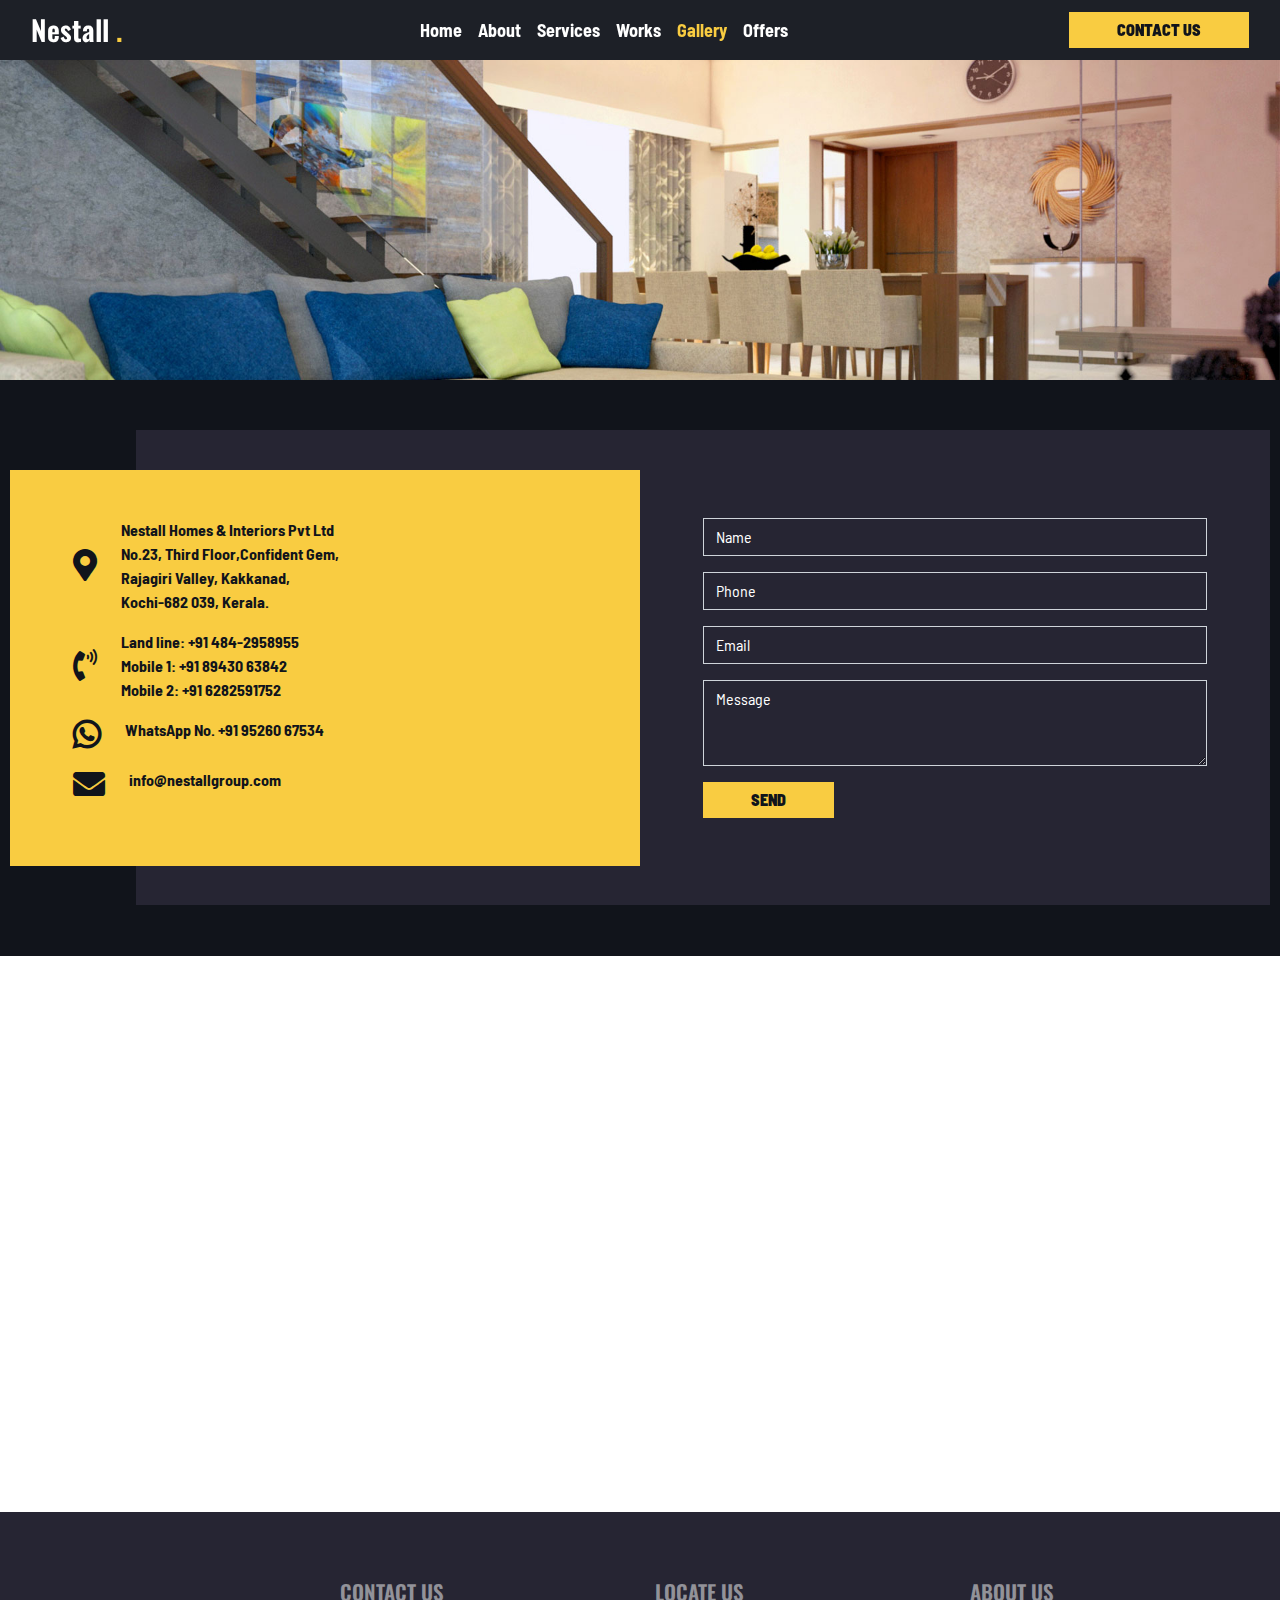
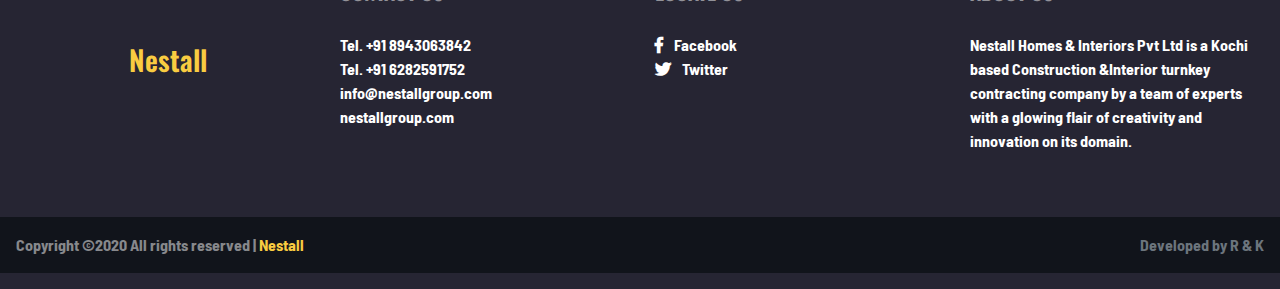
<file: contact.html>
<!DOCTYPE html>
<html>

<head>
    <title></title>
    <meta name="theme-color" content="#11141b">
    <meta charset="utf-8" name="viewport" content="width=device-width, initial-scale=1.0, user-scalable=1.0, minimum-scale=1.0, maximum-scale=1.0">
    <link href="" rel="icon" type="image/x-icon" />
    <link rel="stylesheet" type="text/css" href="css/bootstrap.min.css">
    <link rel="stylesheet" href="owlcarousel/owl.carousel.min.css">
    <link rel="stylesheet" href="owlcarousel/owl.theme.default.min.css">
    <link rel="stylesheet" href="https://cdnjs.cloudflare.com/ajax/libs/animate.css/4.0.0/animate.min.css" />
    <link rel="stylesheet" href="css/fa/css/all.min.css">
    <link rel="stylesheet" type="text/css" href="fancybox/jquery.fancybox.min.css">
    <link rel="stylesheet" href="aos/aos.css">
    <link rel="stylesheet" type="text/css" href="css/style.css">
</head>

<body class="relative">

    <nav class="navbar navbar-expand-lg navbar-light bg-light bg-cust-nav sticky-top">
        <div class="container">
            <a class="navbar-brand text-white" href="#">
                <h3 class="p-0 m-0">Nestall <span class="text-yellow">.</span></h3>
            </a>
            <button class="navbar-toggler" type="button" data-toggle="collapse" data-target="#navbarSupportedContent" aria-controls="navbarSupportedContent" aria-expanded="false" aria-label="Toggle navigation">
          <span class="navbar-toggler-icon"></span>
        </button>

            <div class="collapse navbar-collapse" id="navbarSupportedContent">
                <ul class="navbar-nav mx-auto">
                    <li class="nav-item">
                        <a class="nav-link" href="#">Home <span class="sr-only">(current)</span></a>
                    </li>
                    <li class="nav-item ">
                        <a class="nav-link" href="#">About</a>
                    </li>
                    <li class="nav-item">
                        <a class="nav-link" href="#">Services</a>
                    </li>
                    <li class="nav-item">
                        <a class="nav-link" href="#">Works</a>
                    </li>
                    <li class="nav-item active">
                        <a class="nav-link" href="#">Gallery</a>
                    </li>
                    <li class="nav-item">
                        <a class="nav-link" href="#">Offers </a>
                    </li>
                </ul>
                <form class="form-inline my-2 my-lg-0">
                    <a href="" class="btn btn-dark bg-yellow border-0 my-2 my-sm-0 rounded-0 text-theme px-5 text-uppercase font-weight-bolder" type="submit">Contact Us</a>
                </form>
            </div>
        </div>
    </nav>
    <section class="p-0">
        <div>
            <img src="img/banner-inner.jpg" width="100%" class="img-block" alt="">
        </div>
    </section>
    <section class="contact-inner bg-theme">
        <div class="container">
            <div class="row bg-contact">
                <div class="col-md-6 bg-yellow">
                    <div class="p-3 p-md-5">
                        <div class="d-flex mb-3">
                            <span class="d-block align-self-center">
                                <i class="fas fa-map-marker-alt text-theme mr-4 fa-2x"></i>
                            </span>
                            <p class="text-theme p-0 m-0">
                                Nestall Homes & Interiors Pvt Ltd <br> No.23, Third Floor,Confident Gem, <br> Rajagiri Valley, Kakkanad, <br> Kochi-682 039, Kerala.
                            </p>
                        </div>
                        <div class="d-flex mb-3">
                            <span class="d-block align-self-center">
                                <i class="fas fa-phone-volume text-theme mr-4 fa-2x"></i>
                            </span>
                            <p class="text-theme p-0 m-0">
                                Land line: +91 484-2958955 <br> Mobile 1: +91 89430 63842 <br> Mobile 2: +91 6282591752 <br>

                            </p>
                        </div>
                        <div class="d-flex mb-3">
                            <span class="d-block align-self-center">
                                <i class="fab fa-whatsapp text-theme mr-4 fa-2x"></i>
                            </span>
                            <p class="text-theme p-0 m-0">
                                WhatsApp No. +91 95260 67534
                            </p>
                        </div>
                        <div class="d-flex mb-3">
                            <span class="d-block align-self-center">
                                <i class="fas fa-envelope text-theme mr-4 fa-2x"></i>
                            </span>
                            <p class="text-theme p-0 m-0">
                                info@nestallgroup.com
                            </p>
                        </div>


                    </div>
                </div>
                <div class="col-md-6 bg-theme-1">
                    <div class="p-3 p-md-5">
                        <form action="">
                            <div class="form-group">
                                <input type="text" class="form-control rounded-0 bg-theme-1 text-yellow" placeholder="Name">
                            </div>
                            <div class="form-group">
                                <input type="text" class="form-control rounded-0 bg-theme-1 text-yellow" placeholder="Phone">
                            </div>
                            <div class="form-group">
                                <input type="text" class="form-control rounded-0 bg-theme-1 text-yellow" placeholder="Email">
                            </div>
                            <div class="form-group">
                                <textarea placeholder="Message" name="" id="" class="form-control rounded-0 bg-theme-1 text-yellow" cols="30" rows="3"></textarea>
                            </div>
                            <button class="btn btn-dark bg-yellow border-0 my-2 my-sm-0 rounded-0 text-theme px-5 text-uppercase font-weight-bolder" type="submit">Send</button>
                        </form>
                    </div>
                </div>
            </div>
        </div>

    </section>
    <section class="p-0">
        <div class="container-fluid p-0">
            <iframe src="https://www.google.com/maps/embed?pb=!1m14!1m8!1m3!1d15716.6937889100%1!2d76.3562737!3d10.0025276!3m2!1i1024!2i768!4f13.1!3m3!1m2!1s0x0:0x9cefb98570a67b46!2s!5e0!3m2!1sen!2sin!4v1575024008862!5m2!1sen!2sin" style="border:0;" allowfullscreen=""
                data-src="https://www.google.com/maps/embed?pb=!1m14!1m8!1m3!1d15716.6937889100%1!2d76.3562737!3d10.0025276!3m2!1i1024!2i768!4f13.1!3m3!1m2!1s0x0:0x9cefb98570a67b46!2s!5e0!3m2!1sen!2sin!4v1575024008862!5m2!1sen!2sin" width="100%" height="550px"
                frameborder="0"></iframe>
        </div>
    </section>
    <section class="footer pb-0 pb-3 pt-md-5">
        <div class="container pb-3 pb-md-5">
            <div class="row">
                <div class="col-md-3 d-flex justify-content-center align-self-center">
                    <h3 class="text-yellow d-block">Nestall</h3>
                </div>
                <div class="col-md-3">
                    <h5 class="text-uppercase text-white-50">contact us</h5>
                    <p class="text-white">
                        Tel. +91 8943063842 <br> Tel. +91 6282591752 <br>
                        <a class="text-white" href="mailto:info@nestallgroup.com">info@nestallgroup.com</a>
                        <br>
                        <a class="text-white" href="">nestallgroup.com</a>

                    </p>
                </div>
                <div class="col-md-3">
                    <h5 class="text-uppercase text-white-50">locate us</h5>
                    <p class="text-white">
                        <span class="d-block">                 	
                            <a href="https://www.facebook.com/nestallgroup" class="text-white">
                                <i class="fab fa-facebook-f text-white mr-2"></i>
                            Facebook
                            </a>
                        </span>
                        <span class="d-block">                 	
                            <a href="https://twitter.com/NestallLtd" class="text-white">
                                <i class="fab fa-twitter text-white mr-2"></i>
                            Twitter
                            </a>
                        </span>
                    </p>
                </div>
                <div class="col-md-3">
                    <h5 class="text-uppercase text-white-50">about us</h5>
                    <p class="text-white">
                        Nestall Homes & Interiors Pvt Ltd is a Kochi based Construction &Interior turnkey contracting company by a team of experts with a glowing flair of creativity and innovation on its domain.
                    </p>
                </div>
            </div>
        </div>
        <div class="container-fluid bg-theme px-3 py-3">
            <div class="row">
                <div class="col-md-6">
                    <p class="m-0 p-0 text-white-50">
                        Copyright &copy;2020 All rights reserved | <a href="" class="text-yellow">Nestall</a>

                    </p>
                </div>
                <div class="col-md-6 ">
                    <p class="text-right text-muted m-0 p-0">Developed by R &amp; K </p>
                </div>
            </div>
        </div>
    </section>
    <script type="text/javascript" src="js/jquery-3.3.1.min.js"></script>
    <script type="text/javascript" src="js/bootstrap.min.js"></script>
    <script type="text/javascript" src="js/owl.carousel.min.js"></script>
    <script type="text/javascript" src="fancybox/jquery.fancybox.min.js"></script>
    <script type="text/javascript" src="aos/aos.js"></script>
    <script type="text/javascript" src="js/manual.js"></script>

    <script>
        AOS.init();
    </script>
</body>

</html>
</file>
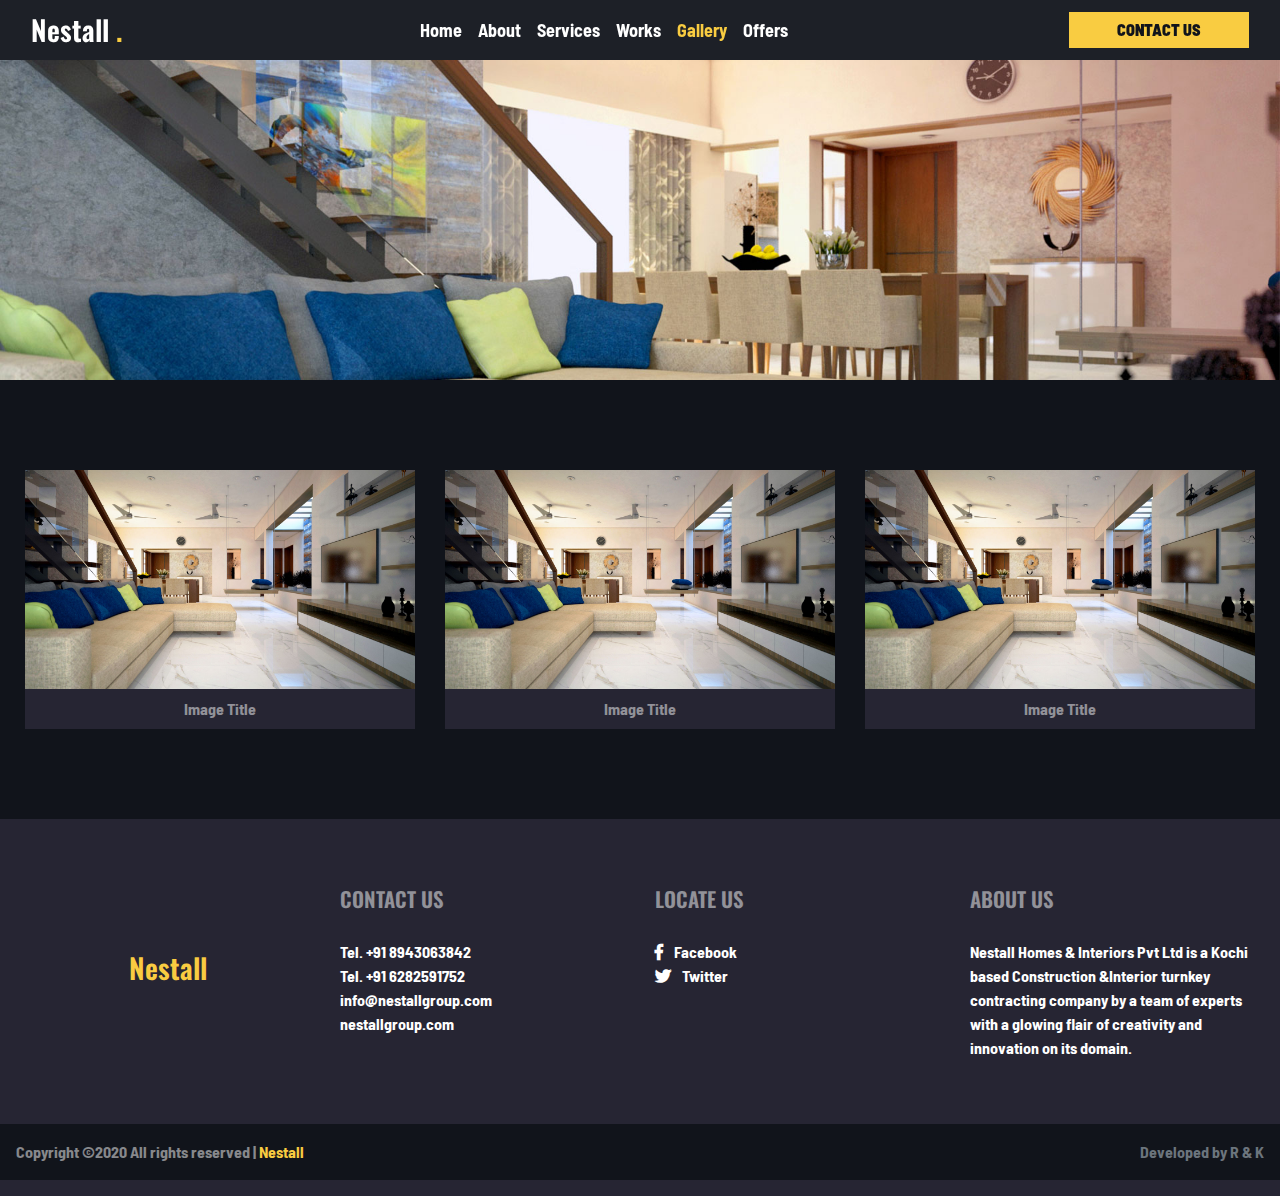
<file: gallery.html>
<!DOCTYPE html>
<html>

<head>
    <title></title>
    <meta name="theme-color" content="#11141b">
    <meta charset="utf-8" name="viewport" content="width=device-width, initial-scale=1.0, user-scalable=1.0, minimum-scale=1.0, maximum-scale=1.0">
    <link href="" rel="icon" type="image/x-icon" />
    <link rel="stylesheet" type="text/css" href="css/bootstrap.min.css">
    <link rel="stylesheet" href="owlcarousel/owl.carousel.min.css">
    <link rel="stylesheet" href="owlcarousel/owl.theme.default.min.css">
    <link rel="stylesheet" href="https://cdnjs.cloudflare.com/ajax/libs/animate.css/4.0.0/animate.min.css" />
    <link rel="stylesheet" href="css/fa/css/all.min.css">
    <link rel="stylesheet" type="text/css" href="fancybox/jquery.fancybox.min.css">
    <link rel="stylesheet" href="aos/aos.css">
    <link rel="stylesheet" type="text/css" href="css/style.css">
</head>

<body>
    <nav class="navbar navbar-expand-lg navbar-light bg-light bg-cust-nav sticky-top">
        <div class="container">
            <a class="navbar-brand text-white" href="#">
                <h3 class="p-0 m-0">Nestall <span class="text-yellow">.</span></h3>
            </a>
            <button class="navbar-toggler" type="button" data-toggle="collapse" data-target="#navbarSupportedContent" aria-controls="navbarSupportedContent" aria-expanded="false" aria-label="Toggle navigation">
          <span class="navbar-toggler-icon"></span>
        </button>

            <div class="collapse navbar-collapse" id="navbarSupportedContent">
                <ul class="navbar-nav mx-auto">
                    <li class="nav-item">
                        <a class="nav-link" href="#">Home <span class="sr-only">(current)</span></a>
                    </li>
                    <li class="nav-item ">
                        <a class="nav-link" href="#">About</a>
                    </li>
                    <li class="nav-item">
                        <a class="nav-link" href="#">Services</a>
                    </li>
                    <li class="nav-item">
                        <a class="nav-link" href="#">Works</a>
                    </li>
                    <li class="nav-item active">
                        <a class="nav-link" href="#">Gallery</a>
                    </li>
                    <li class="nav-item">
                        <a class="nav-link" href="#">Offers </a>
                    </li>
                </ul>
                <form class="form-inline my-2 my-lg-0">
                    <a href="" class="btn btn-dark bg-yellow border-0 my-2 my-sm-0 rounded-0 text-theme px-5 text-uppercase font-weight-bolder" type="submit">Contact Us</a>
                </form>
            </div>
        </div>
    </nav>
    <section class="p-0">
        <div>
            <img src="img/banner-inner.jpg" width="100%" class="img-block" alt="">
        </div>
    </section>
    <section class="gallery-inner bg-theme">
        <div class="container">
            <div class="row">
                <div class="col-md-4 mt-3 mt-md-0">
                    <div>
                        <a href="img/project-1.jpg" data-fancybox="gallery" data-caption="Caption #1" class="overflow-img d-block">
                            <img src="img/project-1.jpg" width="100%" class="img-fluid" alt="">
                        </a>
                        <span class="d-block py-2 text-center text-white-50 bg-theme-1">Image Title</span>
                    </div>
                </div>
                <div class="col-md-4 mt-3 mt-md-0">
                    <div>
                        <a href="img/project-1.jpg" data-fancybox="gallery" data-caption="Caption #1" class="overflow-img d-block">
                            <img src="img/project-1.jpg" width="100%" class="img-fluid" alt="">
                        </a>
                        <span class="d-block py-2 text-center text-white-50 bg-theme-1">Image Title</span>
                    </div>
                </div>
                <div class="col-md-4 mt-3 mt-md-0">
                    <div>
                        <a href="img/project-1.jpg" data-fancybox="gallery" data-caption="Caption #1" class="overflow-img d-block">
                            <img src="img/project-1.jpg" width="100%" class="img-fluid" alt="">
                        </a>
                        <span class="d-block py-2 text-center text-white-50 bg-theme-1">Image Title</span>
                    </div>
                </div>
            </div>
        </div>
    </section>
    <section class="footer pb-0 pb-3 pt-md-5">
        <div class="container pb-3 pb-md-5">
            <div class="row">
                <div class="col-md-3 d-flex justify-content-center align-self-center">
                    <h3 class="text-yellow d-block">Nestall</h3>
                </div>
                <div class="col-md-3">
                    <h5 class="text-uppercase text-white-50">contact us</h5>
                    <p class="text-white">
                        Tel. +91 8943063842 <br> Tel. +91 6282591752 <br>
                        <a class="text-white" href="mailto:info@nestallgroup.com">info@nestallgroup.com</a>
                        <br>
                        <a class="text-white" href="">nestallgroup.com</a>

                    </p>
                </div>
                <div class="col-md-3">
                    <h5 class="text-uppercase text-white-50">locate us</h5>
                    <p class="text-white">
                        <span class="d-block">                 	
                            <a href="https://www.facebook.com/nestallgroup" class="text-white">
                                <i class="fab fa-facebook-f text-white mr-2"></i>
                            Facebook
                            </a>
                        </span>
                        <span class="d-block">                 	
                            <a href="https://twitter.com/NestallLtd" class="text-white">
                                <i class="fab fa-twitter text-white mr-2"></i>
                            Twitter
                            </a>
                        </span>
                    </p>
                </div>
                <div class="col-md-3">
                    <h5 class="text-uppercase text-white-50">about us</h5>
                    <p class="text-white">
                        Nestall Homes & Interiors Pvt Ltd is a Kochi based Construction &Interior turnkey contracting company by a team of experts with a glowing flair of creativity and innovation on its domain.
                    </p>
                </div>
            </div>
        </div>
        <div class="container-fluid bg-theme px-3 py-3">
            <div class="row">
                <div class="col-md-6">
                    <p class="m-0 p-0 text-white-50">
                        Copyright &copy;2020 All rights reserved | <a href="" class="text-yellow">Nestall</a>

                    </p>
                </div>
                <div class="col-md-6 ">
                    <p class="text-right text-muted m-0 p-0">Developed by R &amp; K </p>
                </div>
            </div>
        </div>
    </section>
    <script type="text/javascript" src="js/jquery-3.3.1.min.js"></script>
    <script type="text/javascript" src="js/bootstrap.min.js"></script>
    <script type="text/javascript" src="js/owl.carousel.min.js"></script>
    <script type="text/javascript" src="fancybox/jquery.fancybox.min.js"></script>
    <script type="text/javascript" src="aos/aos.js"></script>
    <script type="text/javascript" src="js/manual.js"></script>

    <script>
        AOS.init();
    </script>
</body>

</html>
</file>
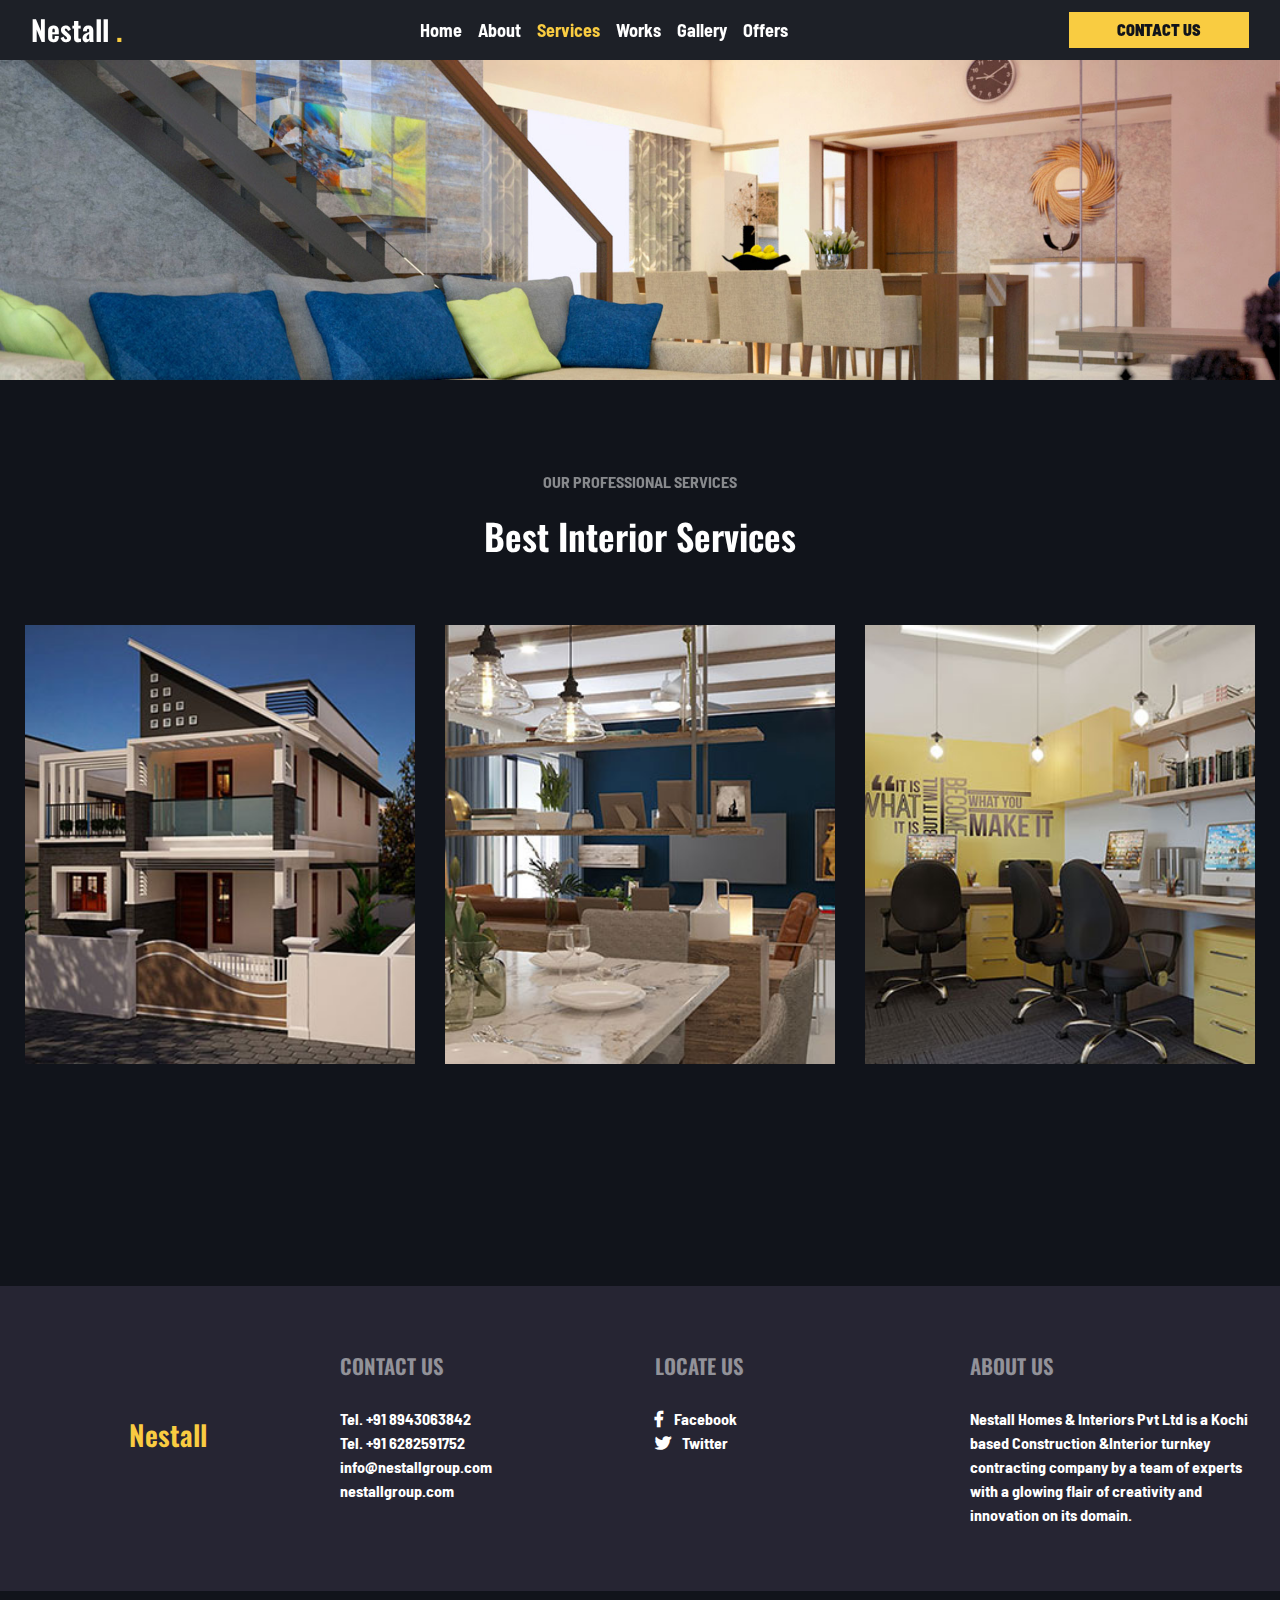
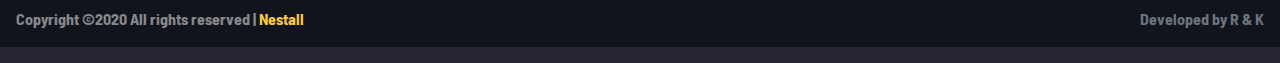
<file: services.html>
<!DOCTYPE html>
<html>

<head>
    <title></title>
    <meta name="theme-color" content="#11141b">
    <meta charset="utf-8" name="viewport" content="width=device-width, initial-scale=1.0, user-scalable=1.0, minimum-scale=1.0, maximum-scale=1.0">
    <link href="" rel="icon" type="image/x-icon" />
    <link rel="stylesheet" type="text/css" href="css/bootstrap.min.css">
    <link rel="stylesheet" href="owlcarousel/owl.carousel.min.css">
    <link rel="stylesheet" href="owlcarousel/owl.theme.default.min.css">
    <link rel="stylesheet" href="https://cdnjs.cloudflare.com/ajax/libs/animate.css/4.0.0/animate.min.css" />
    <link rel="stylesheet" href="css/fa/css/all.min.css">
    <link rel="stylesheet" href="aos/aos.css">
    <link rel="stylesheet" type="text/css" href="css/style.css">
</head>

<body>
    <nav class="navbar navbar-expand-lg navbar-light bg-light bg-cust-nav sticky-top">
        <div class="container">
            <a class="navbar-brand text-white" href="#">
                <h3 class="p-0 m-0">Nestall <span class="text-yellow">.</span></h3>
            </a>
            <button class="navbar-toggler" type="button" data-toggle="collapse" data-target="#navbarSupportedContent" aria-controls="navbarSupportedContent" aria-expanded="false" aria-label="Toggle navigation">
          <span class="navbar-toggler-icon"></span>
        </button>

            <div class="collapse navbar-collapse" id="navbarSupportedContent">
                <ul class="navbar-nav mx-auto">
                    <li class="nav-item">
                        <a class="nav-link" href="#">Home <span class="sr-only">(current)</span></a>
                    </li>
                    <li class="nav-item">
                        <a class="nav-link" href="#">About</a>
                    </li>
                    <li class="nav-item active">
                        <a class="nav-link" href="#">Services</a>
                    </li>
                    <li class="nav-item">
                        <a class="nav-link" href="#">Works</a>
                    </li>
                    <li class="nav-item">
                        <a class="nav-link" href="#">Gallery</a>
                    </li>
                    <li class="nav-item">
                        <a class="nav-link" href="#">Offers </a>
                    </li>
                </ul>
                <form class="form-inline my-2 my-lg-0">
                    <a href="" class="btn btn-dark bg-yellow border-0 my-2 my-sm-0 rounded-0 text-theme px-5 text-uppercase font-weight-bolder" type="submit">Contact Us</a>
                </form>
            </div>
        </div>
    </nav>
    <section class="p-0">
        <div>
            <img src="img/banner-inner.jpg" width="100%" class="img-block" alt="">
        </div>
    </section>
    <section class="services bg-theme">
        <div class="container">
            <span class="text-uppercase text-white-50 text-center d-block" data-aos="fade-down" data-aos-easing="ease-in-out" data-aos-duration="1200">our professional services</span>
            <h2 class="text-capitalize text-white mb-5 text-center" data-aos="fade-up" data-aos-easing="ease-in-out" data-aos-duration="1200">best interior services</h2>
            <div class="row">
                <a href="" class="col-md-4 mb-3 mb-md-0 h-100">
                    <div class="h-100">
                        <div class="overflow-img">
                            <img src="img/service-1.jpg" width="100%" class="img-fluid" alt="">
                        </div>
                        <div class="bg-light p-3 h-100" data-aos="fade-down" data-aos-easing="ease-in-out" data-aos-duration="500">
                            <h4 class="text-dark py-0 line-1">Construction Management & Quality Control</h4>
                            <p class="text-dark line-2">Lorem, ipsum dolor sit amet consectetur adipisicing elit. Nesciunt nulla ipsa dolores</p>
                        </div>
                    </div>
                </a>
                <a href="" class="col-md-4 mb-3 mb-md-0 h-100">
                    <div class="h-100">
                        <div class="overflow-img">
                            <img src="img/service-2.jpg" width="100%" class="img-fluid" alt="">
                        </div>
                        <div class="bg-light p-3 h-100" data-aos="fade-down" data-aos-easing="ease-in-out" data-aos-duration="800">
                            <h4 class="text-dark py-0 line-1">Interior & Exterior works</h4>
                            <p class="text-dark line-2">Lorem, ipsum dolor sit amet consectetur adipisicing elit. Nesciunt nulla ipsa dolores</p>
                        </div>
                    </div>
                </a>
                <a href="" class="col-md-4 mb-3 mb-md-0 h-100">
                    <div class="h-100">
                        <div class="overflow-img">
                            <img src="img/service-3.jpg" width="100%" class="img-fluid" alt="">
                        </div>
                        <div class="bg-light p-3 h-100" data-aos="fade-down" data-aos-easing="ease-in-out" data-aos-duration="1100">
                            <h4 class="text-dark py-0 line-1">Design & Development</h4>
                            <p class="text-dark line-2">Lorem, ipsum dolor sit amet consectetur adipisicing elit. Nesciunt nulla ipsa dolores</p>
                        </div>
                    </div>
                </a>
            </div>
        </div>
    </section>
    <section class="footer pb-0 pb-3 pt-md-5">
        <div class="container pb-3 pb-md-5">
            <div class="row">
                <div class="col-md-3 d-flex justify-content-center align-self-center">
                    <h3 class="text-yellow d-block">Nestall</h3>
                </div>
                <div class="col-md-3">
                    <h5 class="text-uppercase text-white-50">contact us</h5>
                    <p class="text-white">
                        Tel. +91 8943063842 <br> Tel. +91 6282591752 <br>
                        <a class="text-white" href="mailto:info@nestallgroup.com">info@nestallgroup.com</a>
                        <br>
                        <a class="text-white" href="">nestallgroup.com</a>

                    </p>
                </div>
                <div class="col-md-3">
                    <h5 class="text-uppercase text-white-50">locate us</h5>
                    <p class="text-white">
                        <span class="d-block">                 	
                            <a href="https://www.facebook.com/nestallgroup" class="text-white">
                                <i class="fab fa-facebook-f text-white mr-2"></i>
                            Facebook
                            </a>
                        </span>
                        <span class="d-block">                 	
                            <a href="https://twitter.com/NestallLtd" class="text-white">
                                <i class="fab fa-twitter text-white mr-2"></i>
                            Twitter
                            </a>
                        </span>
                    </p>
                </div>
                <div class="col-md-3">
                    <h5 class="text-uppercase text-white-50">about us</h5>
                    <p class="text-white">
                        Nestall Homes & Interiors Pvt Ltd is a Kochi based Construction &Interior turnkey contracting company by a team of experts with a glowing flair of creativity and innovation on its domain.
                    </p>
                </div>
            </div>
        </div>
        <div class="container-fluid bg-theme px-3 py-3">
            <div class="row">
                <div class="col-md-6">
                    <p class="m-0 p-0 text-white-50">
                        Copyright &copy;2020 All rights reserved | <a href="" class="text-yellow">Nestall</a>

                    </p>
                </div>
                <div class="col-md-6 ">
                    <p class="text-right text-muted m-0 p-0">Developed by R &amp; K </p>
                </div>
            </div>
        </div>
    </section>
    <script type="text/javascript" src="js/jquery-3.3.1.min.js"></script>
    <script type="text/javascript" src="js/bootstrap.min.js"></script>
    <script type="text/javascript" src="js/owl.carousel.min.js"></script>
    <script type="text/javascript" src="aos/aos.js"></script>
    <script type="text/javascript" src="js/manual.js"></script>

    <script>
        AOS.init();
    </script>
</body>

</html>
</file>
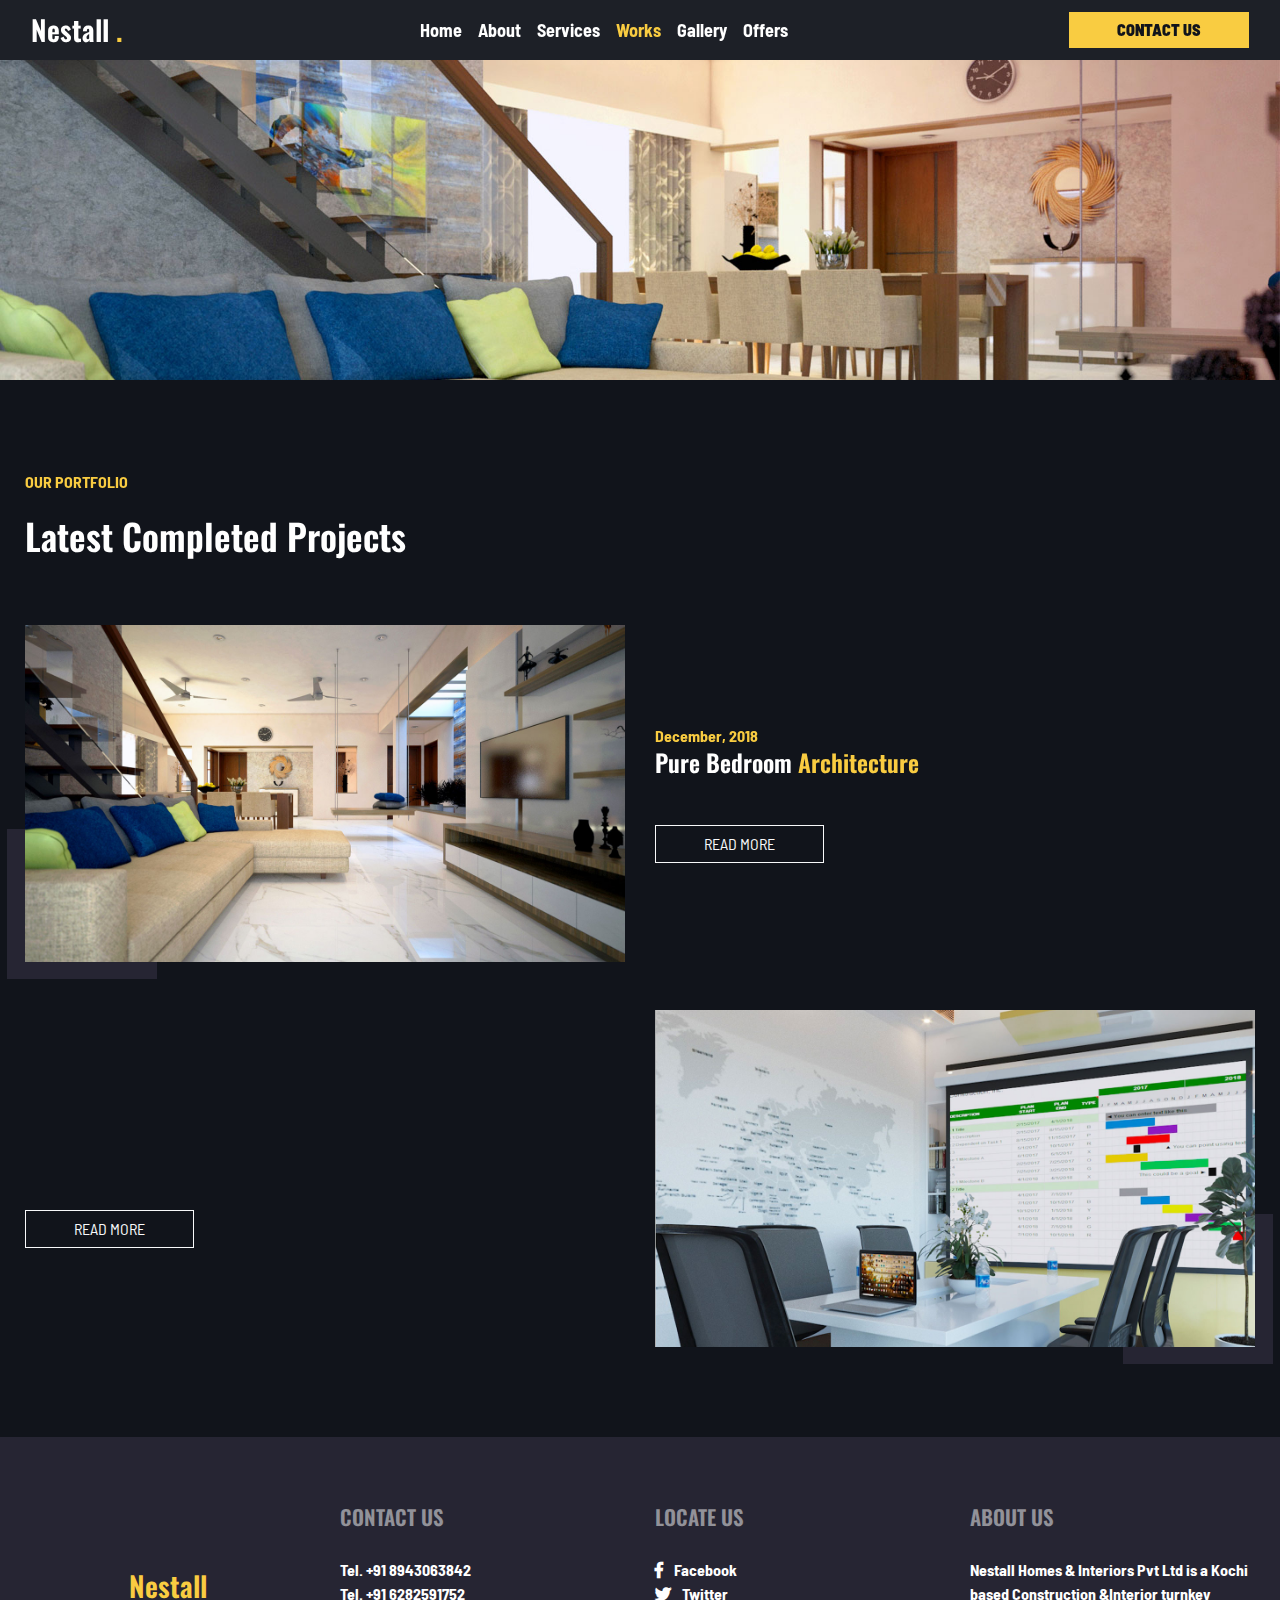
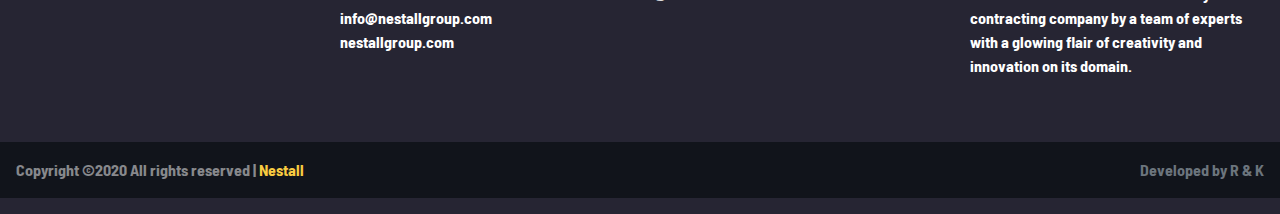
<file: works.html>
<!DOCTYPE html>
<html>

<head>
    <title></title>
    <meta name="theme-color" content="#11141b">
    <meta charset="utf-8" name="viewport" content="width=device-width, initial-scale=1.0, user-scalable=1.0, minimum-scale=1.0, maximum-scale=1.0">
    <link href="" rel="icon" type="image/x-icon" />
    <link rel="stylesheet" type="text/css" href="css/bootstrap.min.css">
    <link rel="stylesheet" href="owlcarousel/owl.carousel.min.css">
    <link rel="stylesheet" href="owlcarousel/owl.theme.default.min.css">
    <link rel="stylesheet" href="https://cdnjs.cloudflare.com/ajax/libs/animate.css/4.0.0/animate.min.css" />
    <link rel="stylesheet" href="css/fa/css/all.min.css">
    <link rel="stylesheet" href="aos/aos.css">
    <link rel="stylesheet" type="text/css" href="css/style.css">
</head>

<body>
    <nav class="navbar navbar-expand-lg navbar-light bg-light bg-cust-nav sticky-top">
        <div class="container">
            <a class="navbar-brand text-white" href="#">
                <h3 class="p-0 m-0">Nestall <span class="text-yellow">.</span></h3>
            </a>
            <button class="navbar-toggler" type="button" data-toggle="collapse" data-target="#navbarSupportedContent" aria-controls="navbarSupportedContent" aria-expanded="false" aria-label="Toggle navigation">
          <span class="navbar-toggler-icon"></span>
        </button>

            <div class="collapse navbar-collapse" id="navbarSupportedContent">
                <ul class="navbar-nav mx-auto">
                    <li class="nav-item">
                        <a class="nav-link" href="#">Home <span class="sr-only">(current)</span></a>
                    </li>
                    <li class="nav-item">
                        <a class="nav-link" href="#">About</a>
                    </li>
                    <li class="nav-item">
                        <a class="nav-link" href="#">Services</a>
                    </li>
                    <li class="nav-item active">
                        <a class="nav-link" href="#">Works</a>
                    </li>
                    <li class="nav-item">
                        <a class="nav-link" href="#">Gallery</a>
                    </li>
                    <li class="nav-item">
                        <a class="nav-link" href="#">Offers </a>
                    </li>
                </ul>
                <form class="form-inline my-2 my-lg-0">
                    <a href="" class="btn btn-dark bg-yellow border-0 my-2 my-sm-0 rounded-0 text-theme px-5 text-uppercase font-weight-bolder" type="submit">Contact Us</a>
                </form>
            </div>
        </div>
    </nav>
    <section class="p-0">
        <div>
            <img src="img/banner-inner.jpg" width="100%" class="img-block" alt="">
        </div>
    </section>
    <section class="portfolio bg-theme">
        <div class="container">
            <span data-aos="fade-down" data-aos-easing="ease-in-out " data-aos-duration="1200" class="text-uppercase text-white-50 d-block text-yellow">our portfolio</span>
            <h2 data-aos="fade-up" data-aos-easing="ease-in-out " data-aos-duration="1200" class="text-capitalize text-white mb-5">Latest Completed Projects</h2>
            <div class="row">
                <div class="col-md-6 mb-3 mb-md-0">
                    <div class="pro-1 left-bottom">
                        <div class="overflow-img">
                            <img src="img/project-1.jpg" width="100%" class="img-fluid" alt="">
                        </div>
                    </div>
                </div>
                <div class="col-md-6 d-flex align-self-center">
                    <div>
                        <span data-aos="fade-left" data-aos-easing="ease-in-out" data-aos-duration="1200" class="text-yellow d-block">December, 2018</span>
                        <h4 data-aos="fade-left" data-aos-easing="ease-in-out" data-aos-duration="800" class="text-white py-0">Pure Bedroom <span class="text-yellow">Architecture</span></h4>
                        <p data-aos="fade-left" data-aos-easing="ease-in-out" data-aos-duration="1200" class="text-white line-1">
                            Lorem ipsum dolor sit, amet consectetur adipisicing elit. Reiciendis dignissimos hic,
                        </p>
                        <a href="" class="text-uppercase btn-outline-light btn rounded-0 px-5">
                        Read More
                    </a>
                    </div>
                </div>
            </div>
            <div class="row mt-5">
                <div class="col-md-6 d-flex align-self-center order-1 order-md-0">
                    <div>
                        <span data-aos="fade-right" data-aos-easing="ease-in-out" data-aos-duration="1200" class="text-yellow d-block">December, 2018</span>
                        <h4 data-aos="fade-right" data-aos-easing="ease-in-out" data-aos-duration="800" class="text-white py-0">Pure Bedroom <span class="text-yellow">Architecture</span></h4>
                        <p data-aos="fade-right" data-aos-easing="ease-in-out" data-aos-duration="1200" class="text-white line-1">
                            Lorem ipsum dolor sit, amet consectetur adipisicing elit. Reiciendis dignissimos hic,
                        </p>
                        <a href="" class="text-uppercase btn-outline-light btn rounded-0 px-5">
                        Read More
                    </a>
                    </div>
                </div>
                <div class="col-md-6 mb-3 mb-md-0 order-0 order-md-1">
                    <div class="pro-1 right-bottom">
                        <div class="overflow-img">
                            <img src="img/project-2.jpg" width="100%" class="img-fluid" alt="">
                        </div>
                    </div>
                </div>
            </div>

        </div>
    </section>
    <section class="footer pb-0 pb-3 pt-md-5">
        <div class="container pb-3 pb-md-5">
            <div class="row">
                <div class="col-md-3 d-flex justify-content-center align-self-center">
                    <h3 class="text-yellow d-block">Nestall</h3>
                </div>
                <div class="col-md-3">
                    <h5 class="text-uppercase text-white-50">contact us</h5>
                    <p class="text-white">
                        Tel. +91 8943063842 <br> Tel. +91 6282591752 <br>
                        <a class="text-white" href="mailto:info@nestallgroup.com">info@nestallgroup.com</a>
                        <br>
                        <a class="text-white" href="">nestallgroup.com</a>

                    </p>
                </div>
                <div class="col-md-3">
                    <h5 class="text-uppercase text-white-50">locate us</h5>
                    <p class="text-white">
                        <span class="d-block">                 	
                            <a href="https://www.facebook.com/nestallgroup" class="text-white">
                                <i class="fab fa-facebook-f text-white mr-2"></i>
                            Facebook
                            </a>
                        </span>
                        <span class="d-block">                 	
                            <a href="https://twitter.com/NestallLtd" class="text-white">
                                <i class="fab fa-twitter text-white mr-2"></i>
                            Twitter
                            </a>
                        </span>
                    </p>
                </div>
                <div class="col-md-3">
                    <h5 class="text-uppercase text-white-50">about us</h5>
                    <p class="text-white">
                        Nestall Homes & Interiors Pvt Ltd is a Kochi based Construction &Interior turnkey contracting company by a team of experts with a glowing flair of creativity and innovation on its domain.
                    </p>
                </div>
            </div>
        </div>
        <div class="container-fluid bg-theme px-3 py-3">
            <div class="row">
                <div class="col-md-6">
                    <p class="m-0 p-0 text-white-50">
                        Copyright &copy;2020 All rights reserved | <a href="" class="text-yellow">Nestall</a>

                    </p>
                </div>
                <div class="col-md-6 ">
                    <p class="text-right text-muted m-0 p-0">Developed by R &amp; K </p>
                </div>
            </div>
        </div>
    </section>
    <script type="text/javascript" src="js/jquery-3.3.1.min.js"></script>
    <script type="text/javascript" src="js/bootstrap.min.js"></script>
    <script type="text/javascript" src="js/owl.carousel.min.js"></script>
    <script type="text/javascript" src="aos/aos.js"></script>
    <script type="text/javascript" src="js/manual.js"></script>

    <script>
        AOS.init();
    </script>
</body>

</html>
</file>
<file: css/style.css>
/*================== used less files ===================*/
/*==================== google fonts =================*/
@import url("https://fonts.googleapis.com/css2?family=Barlow+Semi+Condensed:wght@200&family=Oswald:wght@300&display=swap");
/*==================== web colors ===================*/
.bg-yellow {
  background-color: #f9cc41 !important;
}

.text-yellow {
  color: #f9cc41 !important;
}

.text-theme {
  color: #11141b !important;
}

.bg-theme {
  background-color: #11141b !important;
}

.bg-theme-1 {
  background-color: #262533 !important;
}

.theme-over:hover {
  background-color: #f9cc41 !important;
  border: 1px solid #f9cc41 !important;
}

/*==================== fonts ===================*/
/*===================== font sizes ================*/
/*=================== screen sizes ================*/
/*==================== image path =================*/
/*===================== others ======================*/
::-moz-selection {
  background-color: #11141b;
  color: #fff;
}

::selection {
  background-color: #11141b;
  color: #fff;
}

a {
  text-decoration: none;
  outline: none;
  -webkit-transition: 0.4s;
  transition: 0.4s;
}

input:focus,
button:focus,
a:focus,
a:hover {
  text-decoration: none;
  outline: none;
}

img {
  max-width: 100%;
  height: auto;
}

body {
  font-family: "Barlow Semi Condensed", sans-serif !important;
  font-size: 16px;
  line-height: 1.5em;
  position: relative;
  font-weight: bolder;
  overflow-x: hidden;
}

h1,
h2,
h3,
h4,
h5,
h6 {
  padding: 20px 0px;
  font-weight: 600;
  font-family: "Oswald", sans-serif !important;
}

section {
  padding: 90px 0px;
}
@media (max-width: 767.98px) {
  section {
    padding: 30px 0px;
  }
}

section:after {
  display: block;
  clear: both;
}

.full-width {
  width: 100%;
  height: 100vh;
}

.bg-size-cover {
  background-size: cover;
}

.theme-color-text {
  color: #11141b;
}

.relative {
  position: relative;
}

.absolute {
  position: absolute;
  z-index: 5555;
  top: 0px;
  left: 0px;
  width: 100%;
  height: 100%;
}

.fixed {
  position: fixed;
}

.middle {
  position: absolute;
  left: 50%;
  top: 50%;
  transform: translate(-50%, -50%);
}

/*======================  bootstrap edits ===================*/
.container {
  max-width: 1260px;
}

.navbar-light .navbar-toggler {
  color: rgba(0, 0, 0, 0.5);
  border-color: rgba(0, 0, 0, 0);
}

.navbar-light .navbar-toggler-icon {
  background-image: url("data:image/svg+xml,%3csvg viewBox='0 0 30 30' xmlns='http://www.w3.org/2000/svg'%3e%3cpath stroke='rgba(249, 204,65, 0.85)' stroke-width='2' stroke-linecap='round' stroke-miterlimit='10' d='M4 7h22M4 15h22M4 23h22'/%3e%3c/svg%3e");
}

.navbar-light .navbar-nav .active > .nav-link,
.navbar-light .navbar-nav .nav-link.active,
.navbar-light .navbar-nav .nav-link.show,
.navbar-light .navbar-nav .show > .nav-link {
  color: #f9cc41;
}

.navbar-light .navbar-nav .nav-link {
  color: white;
  font-size: 18px;
}
@media (max-width: 575.98px) {
  .navbar-light .navbar-nav .nav-link {
    font-size: 15px;
  }
}

.navbar-light .navbar-nav .nav-link:hover {
  color: #f9cc41 !important;
}

.btn.bg-yellow {
  position: relative;
  z-index: 1;
  color: #11141b !important;
  transition: 0.4s all cubic-bezier(0.6, 0.04, 0.98, 0.335);
}
.btn.bg-yellow::after {
  position: absolute;
  display: block;
  content: "";
  left: 0;
  top: 0;
  width: 0%;
  height: 100%;
  background: white;
  z-index: -1;
  transition: 0.5s all cubic-bezier(0.5, 1.6, 0.4, 0.7);
}
.btn.bg-yellow:hover {
  color: #000 !important;
}
.btn.bg-yellow:hover::after {
  width: 100%;
}

.line-1 {
  overflow: hidden;
  text-overflow: ellipsis;
  display: -webkit-box;
  -webkit-line-clamp: 1;
  /* number of lines to show */
  -webkit-box-orient: vertical;
}

.line-2 {
  overflow: hidden;
  text-overflow: ellipsis;
  display: -webkit-box;
  -webkit-line-clamp: 2;
  /* number of lines to show */
  -webkit-box-orient: vertical;
}

.line-3 {
  overflow: hidden;
  text-overflow: ellipsis;
  display: -webkit-box;
  -webkit-line-clamp: 3;
  /* number of lines to show */
  -webkit-box-orient: vertical;
}

html {
  scroll-behavior: smooth;
}

.bg-cust-nav {
  background-color: rgba(17, 20, 27, 0.95) !important;
  z-index: 5555;
}

h1 {
  font-size: 3rem !important;
}
@media (max-width: 991.98px) {
  h1 {
    font-size: 2.5rem !important;
  }
}
@media (max-width: 767.98px) {
  h1 {
    font-size: 2rem !important;
  }
}

h2 {
  font-size: 2.25rem !important;
}
@media (max-width: 991.98px) {
  h2 {
    font-size: 2rem !important;
  }
}
@media (max-width: 767.98px) {
  h2 {
    font-size: 1.65rem !important;
  }
}

h3 {
  font-size: 1.75rem !important;
}
@media (max-width: 991.98px) {
  h3 {
    font-size: 1.5rem !important;
  }
}
@media (max-width: 767.98px) {
  h3 {
    font-size: 1.375rem !important;
  }
}

h4 {
  font-size: 1.5rem !important;
}
@media (max-width: 991.98px) {
  h4 {
    font-size: 1.5rem !important;
  }
}
@media (max-width: 767.98px) {
  h4 {
    font-size: 1.2rem !important;
  }
}

h5 {
  font-size: 1.3rem !important;
}
@media (max-width: 991.98px) {
  h5 {
    font-size: 1.3rem !important;
  }
}
@media (max-width: 767.98px) {
  h5 {
    font-size: 1.125rem !important;
  }
}

@media (max-width: 575.98px) {
  .logo {
    width: 35px !important;
  }
}

.overflow-img {
  overflow: hidden;
}
.overflow-img img {
  transform: scale3d(1, 1, 1);
  transition: 0.5s all cubic-bezier(0.5, 1.6, 0.4, 0.7);
}
.overflow-img img:hover {
  transform: scale3d(1.1, 1.1, 1.1);
}

.pro-1 {
  position: relative;
  z-index: 1;
}
.pro-1::after {
  display: block;
  content: "";
  position: absolute;
  width: 150px;
  height: 150px;
  background: #262533;
  z-index: -1;
}
.pro-1.left-bottom::after {
  left: -3%;
  bottom: -5%;
}
.pro-1.right-bottom::after {
  right: -3%;
  bottom: -5%;
}
.pro-1.right-top::after {
  right: -3%;
  top: -5%;
}

section.land-section {
  background-size: cover;
  position: relative;
  z-index: 1;
  overflow: hidden;
  height: 82vh !important;
}
@media (max-width: 767.98px) {
  section.land-section {
    height: auto !important;
  }
}
section.land-section::after {
  display: block;
  content: "";
  position: absolute;
  left: 0;
  top: 0;
  width: 100%;
  height: 100%;
  background-color: rgba(17, 20, 27, 0) !important;
  z-index: -1;
}
section.land-section .banner-text {
  position: absolute;
  left: 0;
  bottom: 30%;
  z-index: 555;
}
section.land-section .banner-text .box {
  max-width: 350px;
  background: rgba(17, 20, 27, 0.9) !important;
}
section.land-section .owl-theme .owl-nav {
  position: absolute;
  top: 60%;
  z-index: 5555;
  width: 100%;
}
section.latest-updates .update {
  position: relative;
  z-index: 1;
}
section.latest-updates .update::after {
  z-index: -1;
  display: block;
  content: "";
  position: absolute;
  left: -4%;
  top: 0;
  width: 15%;
  height: 60%;
  border: 1px solid #303030;
}
section.latest-updates .update p {
  padding-left: 15%;
}
section.about {
  background: url(../img/bg-about.jpg) no-repeat center;
  background-size: cover;
  height: 600px;
  position: relative;
}
section.about-caption {
  margin-top: -355px;
}
@media (max-width: 991.98px) {
  section.about-caption {
    margin-top: 0px;
  }
}
section.about-caption .about-text {
  padding: 100px 80px !important;
}
@media (max-width: 991.98px) {
  section.about-caption .about-text {
    padding: 30px 15px !important;
  }
}
section.about-caption .bg-yellow {
  padding: 40px 100px;
}
@media (max-width: 991.98px) {
  section.about-caption .bg-yellow {
    padding: 30px 15px !important;
  }
}
section.services .bg-primary {
  background-clip: text;
}
section.services .bg-primary h2 {
  color: transparent;
}
section.services h4 {
  padding-left: 35px;
  position: relative;
}
section.services h4::after {
  position: absolute;
  left: 0px;
  top: 50%;
  content: "";
  display: block;
  width: 30px;
  height: 3px;
  transform: translateY(-50%);
  background: #f9cc41;
}
section.services p {
  padding-left: 35px;
  overflow: hidden;
  text-overflow: ellipsis;
  display: -webkit-box;
  -webkit-line-clamp: 2;
  /* number of lines to show */
  -webkit-box-orient: vertical;
}
section.estimate .btn-arr {
  position: relative;
}
section.estimate .btn-arr:hover {
  background: #f9cc41 !important;
  transition: 0.5s all cubic-bezier(0.5, 1.6, 0.4, 0.7);
  border: #11141b solid 1px;
  color: #11141b !important;
}
section.estimate .btn-arr::after {
  display: block;
  position: absolute;
  content: "";
  left: -50px;
  top: 50%;
  transform: translateY(-50%);
  width: 50px;
  height: 2px;
  background: #11141b;
}
section.estimate .btn-arr::before {
  display: block;
  position: absolute;
  content: "";
  right: -50px;
  top: 50%;
  transform: translateY(-50%);
  width: 50px;
  height: 2px;
  background: #11141b;
}
section.testimonial .circle-icon {
  width: 100px;
  height: 100px;
  border-radius: 100%;
  background: #f9cc41 !important;
  display: block;
  margin: 0 auto;
  margin-bottom: 30px;
}
section.footer {
  background: #262533 !important;
}
section.footer a {
  transition: all 0.3s cubic-bezier(0.645, 0.045, 0.355, 1);
}
section.footer a:hover {
  color: #f9cc41 !important;
}

.bg-contact {
  position: relative;
  z-index: 1;
}
.bg-contact::after {
  display: block;
  position: absolute;
  width: 90%;
  height: 120%;
  background: #262533;
  content: "";
  left: 10%;
  top: -10%;
  z-index: -1;
}
@media (max-width: 767.98px) {
  .bg-contact::after {
    display: none;
  }
}

.contact-inner ::placeholder {
  color: #fff !important;
}

.arrow-top {
  position: fixed;
  width: 50px;
  height: 50px;
  background: #11141b;
  bottom: 0;
  right: 0;
  z-index: 5555;
}

.whatsapp-get-a-quote {
  position: fixed;
  right: 0;
  top: 50%;
  transform: translateY(-50%);
  z-index: 55;
}
.whatsapp-get-a-quote .whatsapp {
  width: 50px;
  height: 50px;
  background: #11141b;
}
.whatsapp-get-a-quote .quote {
  width: 50px;
  background: #11141b;
}

.inner-banner {
  height: 50vh;
  overflow: hidden;
}
@media (max-width: 991.98px) {
  .inner-banner {
    height: auto !important;
  }
}
.inner-banner .owl-theme .owl-nav {
  position: absolute;
  top: 50%;
  z-index: 5555;
  width: 100%;
}
.inner-banner .owl-carousel .owl-nav button.owl-next,
.inner-banner .owl-carousel .owl-nav button.owl-prev {
  position: absolute;
}
.inner-banner .owl-carousel .owl-nav button.owl-next {
  right: 10px;
}
.inner-banner .owl-carousel .owl-nav button.owl-prev {
  left: 10px;
}

/*# sourceMappingURL=style.css.map */
</file>
